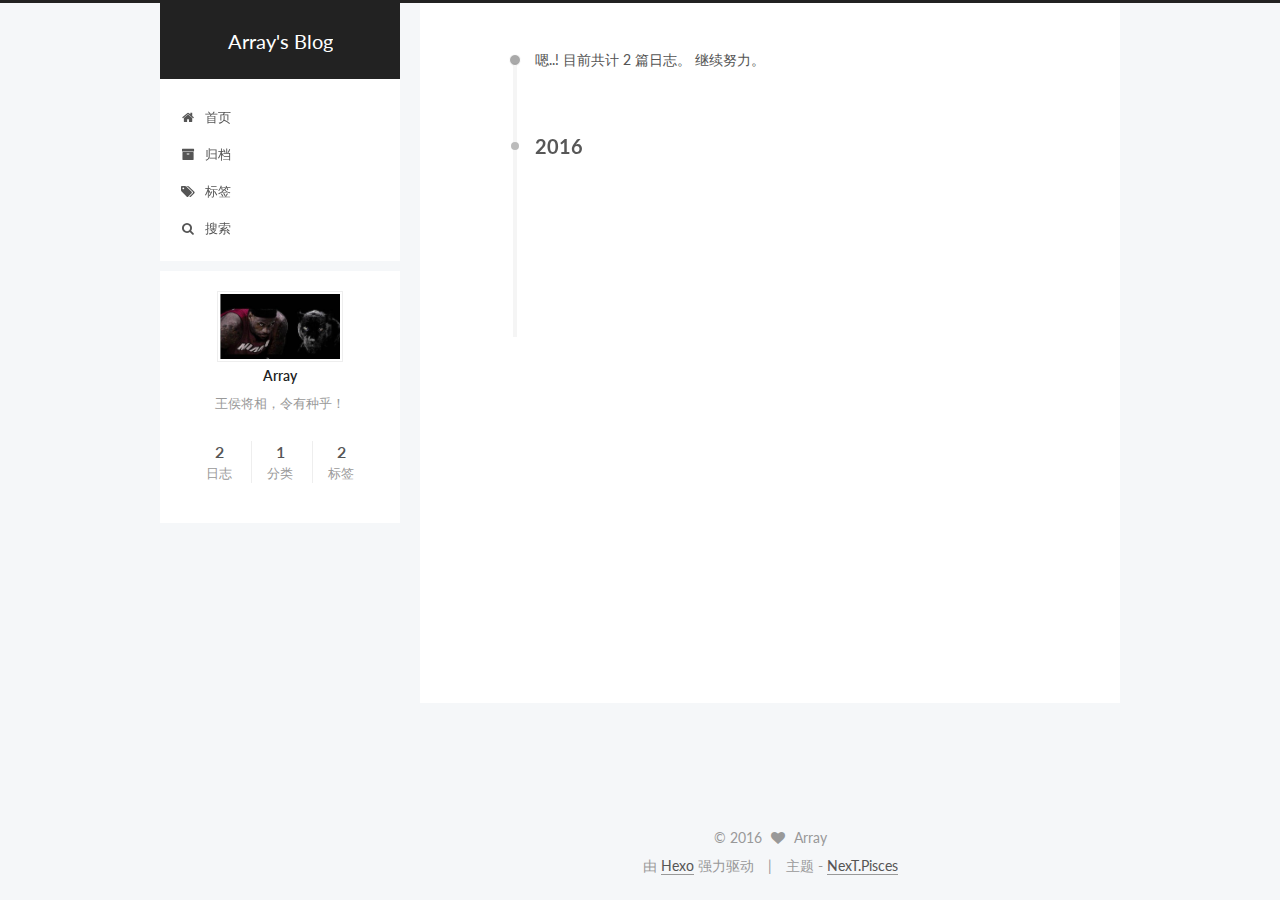
<file: archives/index.html>
<!doctype html>



  


<html class="theme-next pisces use-motion" lang="zh-Hans">
<head>
  <meta charset="UTF-8"/>
<meta http-equiv="X-UA-Compatible" content="IE=edge" />
<meta name="viewport" content="width=device-width, initial-scale=1, maximum-scale=1"/>



<meta http-equiv="Cache-Control" content="no-transform" />
<meta http-equiv="Cache-Control" content="no-siteapp" />












  
  
  <link href="/lib/fancybox/source/jquery.fancybox.css?v=2.1.5" rel="stylesheet" type="text/css" />




  
  
  
  

  
    
    
  

  

  

  

  

  
    
    
    <link href="//fonts.googleapis.com/css?family=Lato:300,300italic,400,400italic,700,700italic&subset=latin,latin-ext" rel="stylesheet" type="text/css">
  






<link href="/lib/font-awesome/css/font-awesome.min.css?v=4.6.2" rel="stylesheet" type="text/css" />

<link href="/css/main.css?v=5.1.0" rel="stylesheet" type="text/css" />


  <meta name="keywords" content="Hexo, NexT" />








  <link rel="shortcut icon" type="image/x-icon" href="/favicon.ico?v=5.1.0" />






<meta name="description" content="王侯将相，令有种乎！">
<meta property="og:type" content="website">
<meta property="og:title" content="Array's Blog">
<meta property="og:url" content="http://yoursite.com/archives/index.html">
<meta property="og:site_name" content="Array's Blog">
<meta property="og:description" content="王侯将相，令有种乎！">
<meta name="twitter:card" content="summary">
<meta name="twitter:title" content="Array's Blog">
<meta name="twitter:description" content="王侯将相，令有种乎！">



<script type="text/javascript" id="hexo.configurations">
  var NexT = window.NexT || {};
  var CONFIG = {
    root: '/',
    scheme: 'Pisces',
    sidebar: {"position":"left","display":"post"},
    fancybox: true,
    motion: true,
    duoshuo: {
      userId: '0',
      author: '博主'
    },
    algolia: {
      applicationID: '',
      apiKey: '',
      indexName: '',
      hits: {"per_page":10},
      labels: {"input_placeholder":"Search for Posts","hits_empty":"We didn't find any results for the search: ${query}","hits_stats":"${hits} results found in ${time} ms"}
    }
  };
</script>



  <link rel="canonical" href="http://yoursite.com/archives/"/>





  <title> 归档 | Array's Blog </title>
</head>

<body itemscope itemtype="http://schema.org/WebPage" lang="zh-Hans">

  










  
  
    
  

  <div class="container one-collumn sidebar-position-left  page-archive  ">
    <div class="headband"></div>

    <header id="header" class="header" itemscope itemtype="http://schema.org/WPHeader">
      <div class="header-inner"><div class="site-meta ">
  

  <div class="custom-logo-site-title">
    <a href="/"  class="brand" rel="start">
      <span class="logo-line-before"><i></i></span>
      <span class="site-title">Array's Blog</span>
      <span class="logo-line-after"><i></i></span>
    </a>
  </div>
  <p class="site-subtitle"></p>
</div>

<div class="site-nav-toggle">
  <button>
    <span class="btn-bar"></span>
    <span class="btn-bar"></span>
    <span class="btn-bar"></span>
  </button>
</div>

<nav class="site-nav">
  

  
    <ul id="menu" class="menu">
      
        
        <li class="menu-item menu-item-home">
          <a href="/" rel="section">
            
              <i class="menu-item-icon fa fa-fw fa-home"></i> <br />
            
            首页
          </a>
        </li>
      
        
        <li class="menu-item menu-item-archives">
          <a href="/archives" rel="section">
            
              <i class="menu-item-icon fa fa-fw fa-archive"></i> <br />
            
            归档
          </a>
        </li>
      
        
        <li class="menu-item menu-item-tags">
          <a href="/tags" rel="section">
            
              <i class="menu-item-icon fa fa-fw fa-tags"></i> <br />
            
            标签
          </a>
        </li>
      
        
        <li class="menu-item menu-item-search">
          <a href="/search" rel="section">
            
              <i class="menu-item-icon fa fa-fw fa-search"></i> <br />
            
            搜索
          </a>
        </li>
      

      
    </ul>
  

  
</nav>



 </div>
    </header>

    <main id="main" class="main">
      <div class="main-inner">
        <div class="content-wrap">
          <div id="content" class="content">
            

  <section id="posts" class="posts-collapse">
    <span class="archive-move-on"></span>

    <span class="archive-page-counter">
      
      
      
        
      
      嗯..! 目前共计 2 篇日志。 继续努力。
    </span>

    

      
      
      

      
        
        <div class="collection-title">
          <h2 class="archive-year motion-element" id="archive-year-2016">2016</h2>
        </div>
      
      

      

  <article class="post post-type-normal" itemscope itemtype="http://schema.org/Article">
    <header class="post-header">

      <h1 class="post-title">
        
            <a class="post-title-link" href="/2016/11/20/第一篇博客/" itemprop="url">
              
                <span itemprop="name">第一篇博客</span>
              
            </a>
        
      </h1>

      <div class="post-meta">
        <time class="post-time" itemprop="dateCreated"
              datetime="2016-11-20T21:45:42+08:00"
              content="2016-11-20" >
          11-20
        </time>
      </div>

    </header>
  </article>



    

      
      
      

      
      

      

  <article class="post post-type-normal" itemscope itemtype="http://schema.org/Article">
    <header class="post-header">

      <h1 class="post-title">
        
            <a class="post-title-link" href="/2016/11/20/hello-world/" itemprop="url">
              
                <span itemprop="name">Hello World</span>
              
            </a>
        
      </h1>

      <div class="post-meta">
        <time class="post-time" itemprop="dateCreated"
              datetime="2016-11-20T19:40:09+08:00"
              content="2016-11-20" >
          11-20
        </time>
      </div>

    </header>
  </article>



    

  </section>

  



          </div>
          


          

        </div>
        
          
  
  <div class="sidebar-toggle">
    <div class="sidebar-toggle-line-wrap">
      <span class="sidebar-toggle-line sidebar-toggle-line-first"></span>
      <span class="sidebar-toggle-line sidebar-toggle-line-middle"></span>
      <span class="sidebar-toggle-line sidebar-toggle-line-last"></span>
    </div>
  </div>

  <aside id="sidebar" class="sidebar">
    <div class="sidebar-inner">

      

      

      <section class="site-overview sidebar-panel sidebar-panel-active">
        <div class="site-author motion-element" itemprop="author" itemscope itemtype="http://schema.org/Person">
          <img class="site-author-image" itemprop="image"
               src="/images/xiaohuangdi.jpg"
               alt="Array" />
          <p class="site-author-name" itemprop="name">Array</p>
          <p class="site-description motion-element" itemprop="description">王侯将相，令有种乎！</p>
        </div>
        <nav class="site-state motion-element">
          <div class="site-state-item site-state-posts">
            <a href="/archives">
              <span class="site-state-item-count">2</span>
              <span class="site-state-item-name">日志</span>
            </a>
          </div>

          
            <div class="site-state-item site-state-categories">
              
                <span class="site-state-item-count">1</span>
                <span class="site-state-item-name">分类</span>
              
            </div>
          

          
            <div class="site-state-item site-state-tags">
              <a href="/tags">
                <span class="site-state-item-count">2</span>
                <span class="site-state-item-name">标签</span>
              </a>
            </div>
          

        </nav>

        

        <div class="links-of-author motion-element">
          
        </div>

        
        

        
        

        


      </section>

      

    </div>
  </aside>


        
      </div>
    </main>

    <footer id="footer" class="footer">
      <div class="footer-inner">
        <div class="copyright" >
  
  &copy; 
  <span itemprop="copyrightYear">2016</span>
  <span class="with-love">
    <i class="fa fa-heart"></i>
  </span>
  <span class="author" itemprop="copyrightHolder">Array</span>
</div>


<div class="powered-by">
  由 <a class="theme-link" href="https://hexo.io">Hexo</a> 强力驱动
</div>

<div class="theme-info">
  主题 -
  <a class="theme-link" href="https://github.com/iissnan/hexo-theme-next">
    NexT.Pisces
  </a>
</div>


        

        
      </div>
    </footer>

    <div class="back-to-top">
      <i class="fa fa-arrow-up"></i>
    </div>
  </div>

  

<script type="text/javascript">
  if (Object.prototype.toString.call(window.Promise) !== '[object Function]') {
    window.Promise = null;
  }
</script>









  



  
  <script type="text/javascript" src="/lib/jquery/index.js?v=2.1.3"></script>

  
  <script type="text/javascript" src="/lib/fastclick/lib/fastclick.min.js?v=1.0.6"></script>

  
  <script type="text/javascript" src="/lib/jquery_lazyload/jquery.lazyload.js?v=1.9.7"></script>

  
  <script type="text/javascript" src="/lib/velocity/velocity.min.js?v=1.2.1"></script>

  
  <script type="text/javascript" src="/lib/velocity/velocity.ui.min.js?v=1.2.1"></script>

  
  <script type="text/javascript" src="/lib/fancybox/source/jquery.fancybox.pack.js?v=2.1.5"></script>


  


  <script type="text/javascript" src="/js/src/utils.js?v=5.1.0"></script>

  <script type="text/javascript" src="/js/src/motion.js?v=5.1.0"></script>



  
  


  <script type="text/javascript" src="/js/src/affix.js?v=5.1.0"></script>

  <script type="text/javascript" src="/js/src/schemes/pisces.js?v=5.1.0"></script>



  
  
    <script type="text/javascript" id="motion.page.archive">
      $('.archive-year').velocity('transition.slideLeftIn');
    </script>
  


  


  <script type="text/javascript" src="/js/src/bootstrap.js?v=5.1.0"></script>



  



  




	




  
  

  

  

  

  


</body>
</html>
</file>
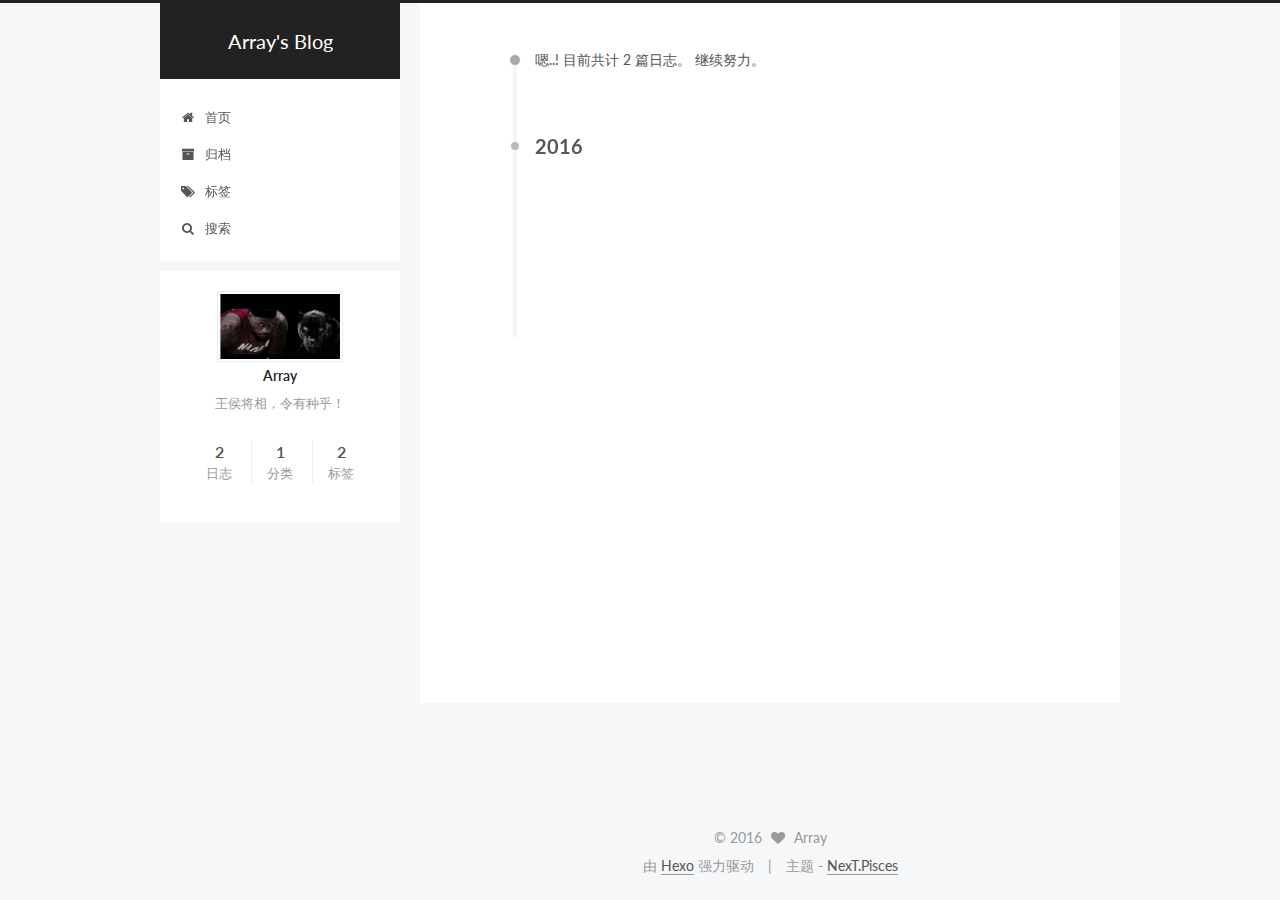
<file: archives/2016/index.html>
<!doctype html>



  


<html class="theme-next pisces use-motion" lang="zh-Hans">
<head>
  <meta charset="UTF-8"/>
<meta http-equiv="X-UA-Compatible" content="IE=edge" />
<meta name="viewport" content="width=device-width, initial-scale=1, maximum-scale=1"/>



<meta http-equiv="Cache-Control" content="no-transform" />
<meta http-equiv="Cache-Control" content="no-siteapp" />












  
  
  <link href="/lib/fancybox/source/jquery.fancybox.css?v=2.1.5" rel="stylesheet" type="text/css" />




  
  
  
  

  
    
    
  

  

  

  

  

  
    
    
    <link href="//fonts.googleapis.com/css?family=Lato:300,300italic,400,400italic,700,700italic&subset=latin,latin-ext" rel="stylesheet" type="text/css">
  






<link href="/lib/font-awesome/css/font-awesome.min.css?v=4.6.2" rel="stylesheet" type="text/css" />

<link href="/css/main.css?v=5.1.0" rel="stylesheet" type="text/css" />


  <meta name="keywords" content="Hexo, NexT" />








  <link rel="shortcut icon" type="image/x-icon" href="/favicon.ico?v=5.1.0" />






<meta name="description" content="王侯将相，令有种乎！">
<meta property="og:type" content="website">
<meta property="og:title" content="Array's Blog">
<meta property="og:url" content="http://yoursite.com/archives/2016/index.html">
<meta property="og:site_name" content="Array's Blog">
<meta property="og:description" content="王侯将相，令有种乎！">
<meta name="twitter:card" content="summary">
<meta name="twitter:title" content="Array's Blog">
<meta name="twitter:description" content="王侯将相，令有种乎！">



<script type="text/javascript" id="hexo.configurations">
  var NexT = window.NexT || {};
  var CONFIG = {
    root: '/',
    scheme: 'Pisces',
    sidebar: {"position":"left","display":"post"},
    fancybox: true,
    motion: true,
    duoshuo: {
      userId: '0',
      author: '博主'
    },
    algolia: {
      applicationID: '',
      apiKey: '',
      indexName: '',
      hits: {"per_page":10},
      labels: {"input_placeholder":"Search for Posts","hits_empty":"We didn't find any results for the search: ${query}","hits_stats":"${hits} results found in ${time} ms"}
    }
  };
</script>



  <link rel="canonical" href="http://yoursite.com/archives/2016/"/>





  <title> 归档 | Array's Blog </title>
</head>

<body itemscope itemtype="http://schema.org/WebPage" lang="zh-Hans">

  










  
  
    
  

  <div class="container one-collumn sidebar-position-left  page-archive  ">
    <div class="headband"></div>

    <header id="header" class="header" itemscope itemtype="http://schema.org/WPHeader">
      <div class="header-inner"><div class="site-meta ">
  

  <div class="custom-logo-site-title">
    <a href="/"  class="brand" rel="start">
      <span class="logo-line-before"><i></i></span>
      <span class="site-title">Array's Blog</span>
      <span class="logo-line-after"><i></i></span>
    </a>
  </div>
  <p class="site-subtitle"></p>
</div>

<div class="site-nav-toggle">
  <button>
    <span class="btn-bar"></span>
    <span class="btn-bar"></span>
    <span class="btn-bar"></span>
  </button>
</div>

<nav class="site-nav">
  

  
    <ul id="menu" class="menu">
      
        
        <li class="menu-item menu-item-home">
          <a href="/" rel="section">
            
              <i class="menu-item-icon fa fa-fw fa-home"></i> <br />
            
            首页
          </a>
        </li>
      
        
        <li class="menu-item menu-item-archives">
          <a href="/archives" rel="section">
            
              <i class="menu-item-icon fa fa-fw fa-archive"></i> <br />
            
            归档
          </a>
        </li>
      
        
        <li class="menu-item menu-item-tags">
          <a href="/tags" rel="section">
            
              <i class="menu-item-icon fa fa-fw fa-tags"></i> <br />
            
            标签
          </a>
        </li>
      
        
        <li class="menu-item menu-item-search">
          <a href="/search" rel="section">
            
              <i class="menu-item-icon fa fa-fw fa-search"></i> <br />
            
            搜索
          </a>
        </li>
      

      
    </ul>
  

  
</nav>



 </div>
    </header>

    <main id="main" class="main">
      <div class="main-inner">
        <div class="content-wrap">
          <div id="content" class="content">
            

  <section id="posts" class="posts-collapse">
    <span class="archive-move-on"></span>

    <span class="archive-page-counter">
      
      
      
        
      
      嗯..! 目前共计 2 篇日志。 继续努力。
    </span>

    

      
      
      

      
        
        <div class="collection-title">
          <h2 class="archive-year motion-element" id="archive-year-2016">2016</h2>
        </div>
      
      

      

  <article class="post post-type-normal" itemscope itemtype="http://schema.org/Article">
    <header class="post-header">

      <h1 class="post-title">
        
            <a class="post-title-link" href="/2016/11/20/第一篇博客/" itemprop="url">
              
                <span itemprop="name">第一篇博客</span>
              
            </a>
        
      </h1>

      <div class="post-meta">
        <time class="post-time" itemprop="dateCreated"
              datetime="2016-11-20T21:45:42+08:00"
              content="2016-11-20" >
          11-20
        </time>
      </div>

    </header>
  </article>



    

      
      
      

      
      

      

  <article class="post post-type-normal" itemscope itemtype="http://schema.org/Article">
    <header class="post-header">

      <h1 class="post-title">
        
            <a class="post-title-link" href="/2016/11/20/hello-world/" itemprop="url">
              
                <span itemprop="name">Hello World</span>
              
            </a>
        
      </h1>

      <div class="post-meta">
        <time class="post-time" itemprop="dateCreated"
              datetime="2016-11-20T19:40:09+08:00"
              content="2016-11-20" >
          11-20
        </time>
      </div>

    </header>
  </article>



    

  </section>

  



          </div>
          


          

        </div>
        
          
  
  <div class="sidebar-toggle">
    <div class="sidebar-toggle-line-wrap">
      <span class="sidebar-toggle-line sidebar-toggle-line-first"></span>
      <span class="sidebar-toggle-line sidebar-toggle-line-middle"></span>
      <span class="sidebar-toggle-line sidebar-toggle-line-last"></span>
    </div>
  </div>

  <aside id="sidebar" class="sidebar">
    <div class="sidebar-inner">

      

      

      <section class="site-overview sidebar-panel sidebar-panel-active">
        <div class="site-author motion-element" itemprop="author" itemscope itemtype="http://schema.org/Person">
          <img class="site-author-image" itemprop="image"
               src="/images/xiaohuangdi.jpg"
               alt="Array" />
          <p class="site-author-name" itemprop="name">Array</p>
          <p class="site-description motion-element" itemprop="description">王侯将相，令有种乎！</p>
        </div>
        <nav class="site-state motion-element">
          <div class="site-state-item site-state-posts">
            <a href="/archives">
              <span class="site-state-item-count">2</span>
              <span class="site-state-item-name">日志</span>
            </a>
          </div>

          
            <div class="site-state-item site-state-categories">
              
                <span class="site-state-item-count">1</span>
                <span class="site-state-item-name">分类</span>
              
            </div>
          

          
            <div class="site-state-item site-state-tags">
              <a href="/tags">
                <span class="site-state-item-count">2</span>
                <span class="site-state-item-name">标签</span>
              </a>
            </div>
          

        </nav>

        

        <div class="links-of-author motion-element">
          
        </div>

        
        

        
        

        


      </section>

      

    </div>
  </aside>


        
      </div>
    </main>

    <footer id="footer" class="footer">
      <div class="footer-inner">
        <div class="copyright" >
  
  &copy; 
  <span itemprop="copyrightYear">2016</span>
  <span class="with-love">
    <i class="fa fa-heart"></i>
  </span>
  <span class="author" itemprop="copyrightHolder">Array</span>
</div>


<div class="powered-by">
  由 <a class="theme-link" href="https://hexo.io">Hexo</a> 强力驱动
</div>

<div class="theme-info">
  主题 -
  <a class="theme-link" href="https://github.com/iissnan/hexo-theme-next">
    NexT.Pisces
  </a>
</div>


        

        
      </div>
    </footer>

    <div class="back-to-top">
      <i class="fa fa-arrow-up"></i>
    </div>
  </div>

  

<script type="text/javascript">
  if (Object.prototype.toString.call(window.Promise) !== '[object Function]') {
    window.Promise = null;
  }
</script>









  



  
  <script type="text/javascript" src="/lib/jquery/index.js?v=2.1.3"></script>

  
  <script type="text/javascript" src="/lib/fastclick/lib/fastclick.min.js?v=1.0.6"></script>

  
  <script type="text/javascript" src="/lib/jquery_lazyload/jquery.lazyload.js?v=1.9.7"></script>

  
  <script type="text/javascript" src="/lib/velocity/velocity.min.js?v=1.2.1"></script>

  
  <script type="text/javascript" src="/lib/velocity/velocity.ui.min.js?v=1.2.1"></script>

  
  <script type="text/javascript" src="/lib/fancybox/source/jquery.fancybox.pack.js?v=2.1.5"></script>


  


  <script type="text/javascript" src="/js/src/utils.js?v=5.1.0"></script>

  <script type="text/javascript" src="/js/src/motion.js?v=5.1.0"></script>



  
  


  <script type="text/javascript" src="/js/src/affix.js?v=5.1.0"></script>

  <script type="text/javascript" src="/js/src/schemes/pisces.js?v=5.1.0"></script>



  
  
    <script type="text/javascript" id="motion.page.archive">
      $('.archive-year').velocity('transition.slideLeftIn');
    </script>
  


  


  <script type="text/javascript" src="/js/src/bootstrap.js?v=5.1.0"></script>



  



  




	




  
  

  

  

  

  


</body>
</html>
</file>
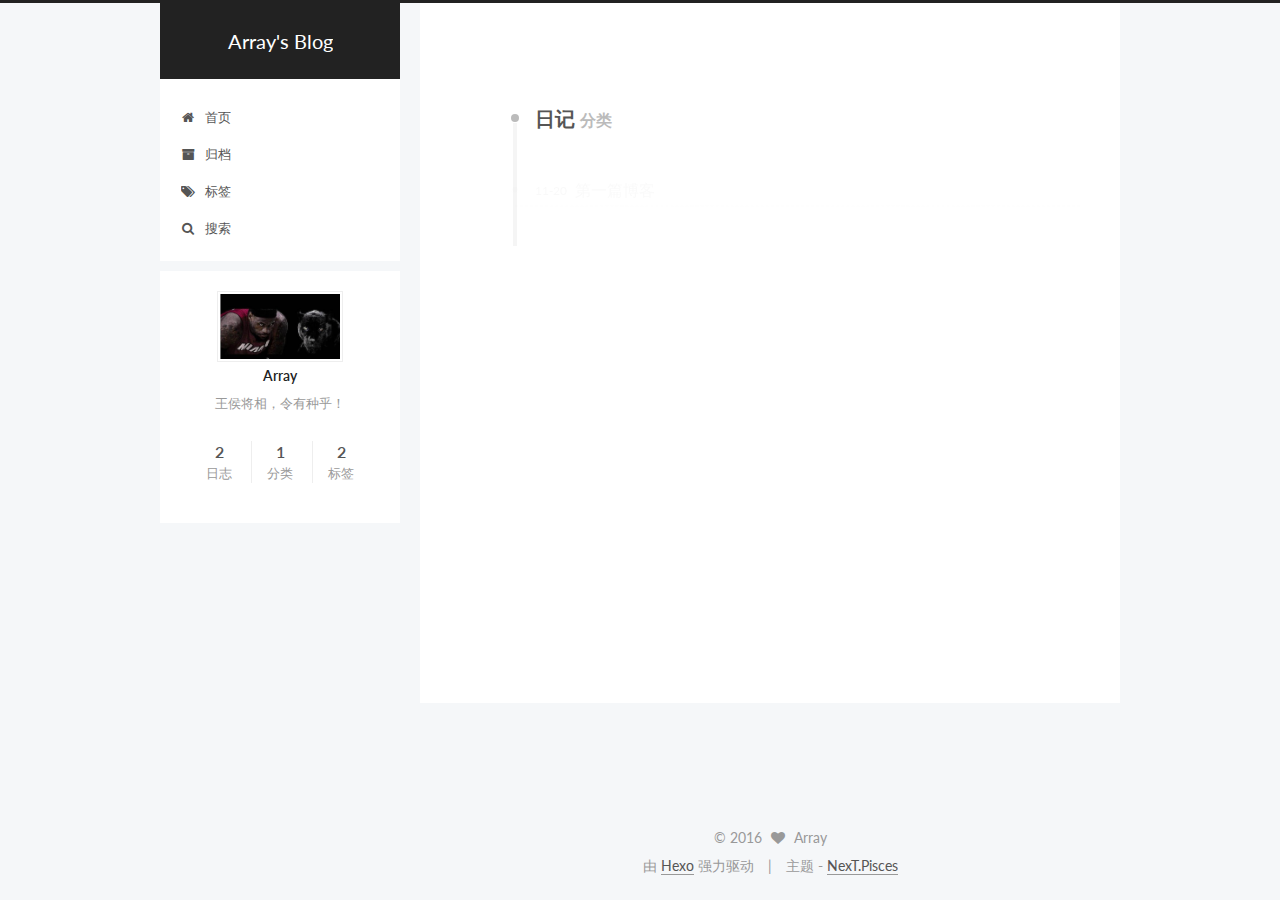
<file: categories/日记/index.html>
<!doctype html>



  


<html class="theme-next pisces use-motion" lang="zh-Hans">
<head>
  <meta charset="UTF-8"/>
<meta http-equiv="X-UA-Compatible" content="IE=edge" />
<meta name="viewport" content="width=device-width, initial-scale=1, maximum-scale=1"/>



<meta http-equiv="Cache-Control" content="no-transform" />
<meta http-equiv="Cache-Control" content="no-siteapp" />












  
  
  <link href="/lib/fancybox/source/jquery.fancybox.css?v=2.1.5" rel="stylesheet" type="text/css" />




  
  
  
  

  
    
    
  

  

  

  

  

  
    
    
    <link href="//fonts.googleapis.com/css?family=Lato:300,300italic,400,400italic,700,700italic&subset=latin,latin-ext" rel="stylesheet" type="text/css">
  






<link href="/lib/font-awesome/css/font-awesome.min.css?v=4.6.2" rel="stylesheet" type="text/css" />

<link href="/css/main.css?v=5.1.0" rel="stylesheet" type="text/css" />


  <meta name="keywords" content="Hexo, NexT" />








  <link rel="shortcut icon" type="image/x-icon" href="/favicon.ico?v=5.1.0" />






<meta name="description" content="王侯将相，令有种乎！">
<meta property="og:type" content="website">
<meta property="og:title" content="Array's Blog">
<meta property="og:url" content="http://yoursite.com/categories/日记/index.html">
<meta property="og:site_name" content="Array's Blog">
<meta property="og:description" content="王侯将相，令有种乎！">
<meta name="twitter:card" content="summary">
<meta name="twitter:title" content="Array's Blog">
<meta name="twitter:description" content="王侯将相，令有种乎！">



<script type="text/javascript" id="hexo.configurations">
  var NexT = window.NexT || {};
  var CONFIG = {
    root: '/',
    scheme: 'Pisces',
    sidebar: {"position":"left","display":"post"},
    fancybox: true,
    motion: true,
    duoshuo: {
      userId: '0',
      author: '博主'
    },
    algolia: {
      applicationID: '',
      apiKey: '',
      indexName: '',
      hits: {"per_page":10},
      labels: {"input_placeholder":"Search for Posts","hits_empty":"We didn't find any results for the search: ${query}","hits_stats":"${hits} results found in ${time} ms"}
    }
  };
</script>



  <link rel="canonical" href="http://yoursite.com/categories/日记/"/>





  <title> 分类: 日记 | Array's Blog </title>
</head>

<body itemscope itemtype="http://schema.org/WebPage" lang="zh-Hans">

  










  
  
    
  

  <div class="container one-collumn sidebar-position-left  ">
    <div class="headband"></div>

    <header id="header" class="header" itemscope itemtype="http://schema.org/WPHeader">
      <div class="header-inner"><div class="site-meta ">
  

  <div class="custom-logo-site-title">
    <a href="/"  class="brand" rel="start">
      <span class="logo-line-before"><i></i></span>
      <span class="site-title">Array's Blog</span>
      <span class="logo-line-after"><i></i></span>
    </a>
  </div>
  <p class="site-subtitle"></p>
</div>

<div class="site-nav-toggle">
  <button>
    <span class="btn-bar"></span>
    <span class="btn-bar"></span>
    <span class="btn-bar"></span>
  </button>
</div>

<nav class="site-nav">
  

  
    <ul id="menu" class="menu">
      
        
        <li class="menu-item menu-item-home">
          <a href="/" rel="section">
            
              <i class="menu-item-icon fa fa-fw fa-home"></i> <br />
            
            首页
          </a>
        </li>
      
        
        <li class="menu-item menu-item-archives">
          <a href="/archives" rel="section">
            
              <i class="menu-item-icon fa fa-fw fa-archive"></i> <br />
            
            归档
          </a>
        </li>
      
        
        <li class="menu-item menu-item-tags">
          <a href="/tags" rel="section">
            
              <i class="menu-item-icon fa fa-fw fa-tags"></i> <br />
            
            标签
          </a>
        </li>
      
        
        <li class="menu-item menu-item-search">
          <a href="/search" rel="section">
            
              <i class="menu-item-icon fa fa-fw fa-search"></i> <br />
            
            搜索
          </a>
        </li>
      

      
    </ul>
  

  
</nav>



 </div>
    </header>

    <main id="main" class="main">
      <div class="main-inner">
        <div class="content-wrap">
          <div id="content" class="content">
            

  <section id="posts" class="posts-collapse">
    <div class="collection-title">
      <h2 >
        日记
        <small>分类</small>
      </h2>
    </div>

    
      

  <article class="post post-type-normal" itemscope itemtype="http://schema.org/Article">
    <header class="post-header">

      <h1 class="post-title">
        
            <a class="post-title-link" href="/2016/11/20/第一篇博客/" itemprop="url">
              
                <span itemprop="name">第一篇博客</span>
              
            </a>
        
      </h1>

      <div class="post-meta">
        <time class="post-time" itemprop="dateCreated"
              datetime="2016-11-20T21:45:42+08:00"
              content="2016-11-20" >
          11-20
        </time>
      </div>

    </header>
  </article>


    
  </section>

  



          </div>
          


          

        </div>
        
          
  
  <div class="sidebar-toggle">
    <div class="sidebar-toggle-line-wrap">
      <span class="sidebar-toggle-line sidebar-toggle-line-first"></span>
      <span class="sidebar-toggle-line sidebar-toggle-line-middle"></span>
      <span class="sidebar-toggle-line sidebar-toggle-line-last"></span>
    </div>
  </div>

  <aside id="sidebar" class="sidebar">
    <div class="sidebar-inner">

      

      

      <section class="site-overview sidebar-panel sidebar-panel-active">
        <div class="site-author motion-element" itemprop="author" itemscope itemtype="http://schema.org/Person">
          <img class="site-author-image" itemprop="image"
               src="/images/xiaohuangdi.jpg"
               alt="Array" />
          <p class="site-author-name" itemprop="name">Array</p>
          <p class="site-description motion-element" itemprop="description">王侯将相，令有种乎！</p>
        </div>
        <nav class="site-state motion-element">
          <div class="site-state-item site-state-posts">
            <a href="/archives">
              <span class="site-state-item-count">2</span>
              <span class="site-state-item-name">日志</span>
            </a>
          </div>

          
            <div class="site-state-item site-state-categories">
              
                <span class="site-state-item-count">1</span>
                <span class="site-state-item-name">分类</span>
              
            </div>
          

          
            <div class="site-state-item site-state-tags">
              <a href="/tags">
                <span class="site-state-item-count">2</span>
                <span class="site-state-item-name">标签</span>
              </a>
            </div>
          

        </nav>

        

        <div class="links-of-author motion-element">
          
        </div>

        
        

        
        

        


      </section>

      

    </div>
  </aside>


        
      </div>
    </main>

    <footer id="footer" class="footer">
      <div class="footer-inner">
        <div class="copyright" >
  
  &copy; 
  <span itemprop="copyrightYear">2016</span>
  <span class="with-love">
    <i class="fa fa-heart"></i>
  </span>
  <span class="author" itemprop="copyrightHolder">Array</span>
</div>


<div class="powered-by">
  由 <a class="theme-link" href="https://hexo.io">Hexo</a> 强力驱动
</div>

<div class="theme-info">
  主题 -
  <a class="theme-link" href="https://github.com/iissnan/hexo-theme-next">
    NexT.Pisces
  </a>
</div>


        

        
      </div>
    </footer>

    <div class="back-to-top">
      <i class="fa fa-arrow-up"></i>
    </div>
  </div>

  

<script type="text/javascript">
  if (Object.prototype.toString.call(window.Promise) !== '[object Function]') {
    window.Promise = null;
  }
</script>









  



  
  <script type="text/javascript" src="/lib/jquery/index.js?v=2.1.3"></script>

  
  <script type="text/javascript" src="/lib/fastclick/lib/fastclick.min.js?v=1.0.6"></script>

  
  <script type="text/javascript" src="/lib/jquery_lazyload/jquery.lazyload.js?v=1.9.7"></script>

  
  <script type="text/javascript" src="/lib/velocity/velocity.min.js?v=1.2.1"></script>

  
  <script type="text/javascript" src="/lib/velocity/velocity.ui.min.js?v=1.2.1"></script>

  
  <script type="text/javascript" src="/lib/fancybox/source/jquery.fancybox.pack.js?v=2.1.5"></script>


  


  <script type="text/javascript" src="/js/src/utils.js?v=5.1.0"></script>

  <script type="text/javascript" src="/js/src/motion.js?v=5.1.0"></script>



  
  


  <script type="text/javascript" src="/js/src/affix.js?v=5.1.0"></script>

  <script type="text/javascript" src="/js/src/schemes/pisces.js?v=5.1.0"></script>



  

  


  <script type="text/javascript" src="/js/src/bootstrap.js?v=5.1.0"></script>



  



  




	




  
  

  

  

  

  


</body>
</html>
</file>
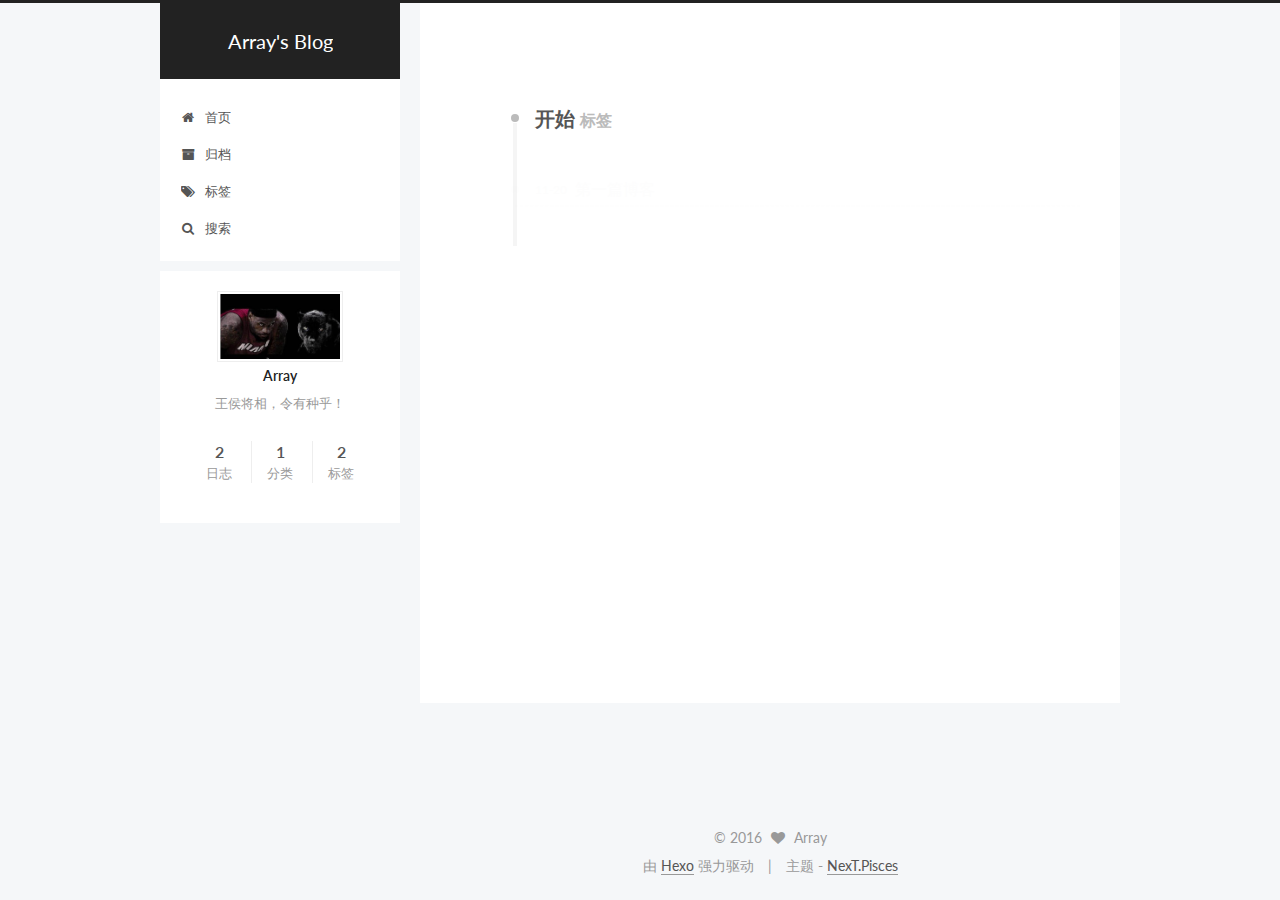
<file: tags/开始/index.html>
<!doctype html>



  


<html class="theme-next pisces use-motion" lang="zh-Hans">
<head>
  <meta charset="UTF-8"/>
<meta http-equiv="X-UA-Compatible" content="IE=edge" />
<meta name="viewport" content="width=device-width, initial-scale=1, maximum-scale=1"/>



<meta http-equiv="Cache-Control" content="no-transform" />
<meta http-equiv="Cache-Control" content="no-siteapp" />












  
  
  <link href="/lib/fancybox/source/jquery.fancybox.css?v=2.1.5" rel="stylesheet" type="text/css" />




  
  
  
  

  
    
    
  

  

  

  

  

  
    
    
    <link href="//fonts.googleapis.com/css?family=Lato:300,300italic,400,400italic,700,700italic&subset=latin,latin-ext" rel="stylesheet" type="text/css">
  






<link href="/lib/font-awesome/css/font-awesome.min.css?v=4.6.2" rel="stylesheet" type="text/css" />

<link href="/css/main.css?v=5.1.0" rel="stylesheet" type="text/css" />


  <meta name="keywords" content="Hexo, NexT" />








  <link rel="shortcut icon" type="image/x-icon" href="/favicon.ico?v=5.1.0" />






<meta name="description" content="王侯将相，令有种乎！">
<meta property="og:type" content="website">
<meta property="og:title" content="Array's Blog">
<meta property="og:url" content="http://yoursite.com/tags/开始/index.html">
<meta property="og:site_name" content="Array's Blog">
<meta property="og:description" content="王侯将相，令有种乎！">
<meta name="twitter:card" content="summary">
<meta name="twitter:title" content="Array's Blog">
<meta name="twitter:description" content="王侯将相，令有种乎！">



<script type="text/javascript" id="hexo.configurations">
  var NexT = window.NexT || {};
  var CONFIG = {
    root: '/',
    scheme: 'Pisces',
    sidebar: {"position":"left","display":"post"},
    fancybox: true,
    motion: true,
    duoshuo: {
      userId: '0',
      author: '博主'
    },
    algolia: {
      applicationID: '',
      apiKey: '',
      indexName: '',
      hits: {"per_page":10},
      labels: {"input_placeholder":"Search for Posts","hits_empty":"We didn't find any results for the search: ${query}","hits_stats":"${hits} results found in ${time} ms"}
    }
  };
</script>



  <link rel="canonical" href="http://yoursite.com/tags/开始/"/>





  <title> 标签: 开始 | Array's Blog </title>
</head>

<body itemscope itemtype="http://schema.org/WebPage" lang="zh-Hans">

  










  
  
    
  

  <div class="container one-collumn sidebar-position-left  ">
    <div class="headband"></div>

    <header id="header" class="header" itemscope itemtype="http://schema.org/WPHeader">
      <div class="header-inner"><div class="site-meta ">
  

  <div class="custom-logo-site-title">
    <a href="/"  class="brand" rel="start">
      <span class="logo-line-before"><i></i></span>
      <span class="site-title">Array's Blog</span>
      <span class="logo-line-after"><i></i></span>
    </a>
  </div>
  <p class="site-subtitle"></p>
</div>

<div class="site-nav-toggle">
  <button>
    <span class="btn-bar"></span>
    <span class="btn-bar"></span>
    <span class="btn-bar"></span>
  </button>
</div>

<nav class="site-nav">
  

  
    <ul id="menu" class="menu">
      
        
        <li class="menu-item menu-item-home">
          <a href="/" rel="section">
            
              <i class="menu-item-icon fa fa-fw fa-home"></i> <br />
            
            首页
          </a>
        </li>
      
        
        <li class="menu-item menu-item-archives">
          <a href="/archives" rel="section">
            
              <i class="menu-item-icon fa fa-fw fa-archive"></i> <br />
            
            归档
          </a>
        </li>
      
        
        <li class="menu-item menu-item-tags">
          <a href="/tags" rel="section">
            
              <i class="menu-item-icon fa fa-fw fa-tags"></i> <br />
            
            标签
          </a>
        </li>
      
        
        <li class="menu-item menu-item-search">
          <a href="/search" rel="section">
            
              <i class="menu-item-icon fa fa-fw fa-search"></i> <br />
            
            搜索
          </a>
        </li>
      

      
    </ul>
  

  
</nav>



 </div>
    </header>

    <main id="main" class="main">
      <div class="main-inner">
        <div class="content-wrap">
          <div id="content" class="content">
            

  <div id="posts" class="posts-collapse">
    <div class="collection-title">
      <h2 >
        开始
        <small>标签</small>
      </h2>
    </div>

    
      

  <article class="post post-type-normal" itemscope itemtype="http://schema.org/Article">
    <header class="post-header">

      <h1 class="post-title">
        
            <a class="post-title-link" href="/2016/11/20/第一篇博客/" itemprop="url">
              
                <span itemprop="name">第一篇博客</span>
              
            </a>
        
      </h1>

      <div class="post-meta">
        <time class="post-time" itemprop="dateCreated"
              datetime="2016-11-20T21:45:42+08:00"
              content="2016-11-20" >
          11-20
        </time>
      </div>

    </header>
  </article>


    
  </div>

  


          </div>
          


          

        </div>
        
          
  
  <div class="sidebar-toggle">
    <div class="sidebar-toggle-line-wrap">
      <span class="sidebar-toggle-line sidebar-toggle-line-first"></span>
      <span class="sidebar-toggle-line sidebar-toggle-line-middle"></span>
      <span class="sidebar-toggle-line sidebar-toggle-line-last"></span>
    </div>
  </div>

  <aside id="sidebar" class="sidebar">
    <div class="sidebar-inner">

      

      

      <section class="site-overview sidebar-panel sidebar-panel-active">
        <div class="site-author motion-element" itemprop="author" itemscope itemtype="http://schema.org/Person">
          <img class="site-author-image" itemprop="image"
               src="/images/xiaohuangdi.jpg"
               alt="Array" />
          <p class="site-author-name" itemprop="name">Array</p>
          <p class="site-description motion-element" itemprop="description">王侯将相，令有种乎！</p>
        </div>
        <nav class="site-state motion-element">
          <div class="site-state-item site-state-posts">
            <a href="/archives">
              <span class="site-state-item-count">2</span>
              <span class="site-state-item-name">日志</span>
            </a>
          </div>

          
            <div class="site-state-item site-state-categories">
              
                <span class="site-state-item-count">1</span>
                <span class="site-state-item-name">分类</span>
              
            </div>
          

          
            <div class="site-state-item site-state-tags">
              <a href="/tags">
                <span class="site-state-item-count">2</span>
                <span class="site-state-item-name">标签</span>
              </a>
            </div>
          

        </nav>

        

        <div class="links-of-author motion-element">
          
        </div>

        
        

        
        

        


      </section>

      

    </div>
  </aside>


        
      </div>
    </main>

    <footer id="footer" class="footer">
      <div class="footer-inner">
        <div class="copyright" >
  
  &copy; 
  <span itemprop="copyrightYear">2016</span>
  <span class="with-love">
    <i class="fa fa-heart"></i>
  </span>
  <span class="author" itemprop="copyrightHolder">Array</span>
</div>


<div class="powered-by">
  由 <a class="theme-link" href="https://hexo.io">Hexo</a> 强力驱动
</div>

<div class="theme-info">
  主题 -
  <a class="theme-link" href="https://github.com/iissnan/hexo-theme-next">
    NexT.Pisces
  </a>
</div>


        

        
      </div>
    </footer>

    <div class="back-to-top">
      <i class="fa fa-arrow-up"></i>
    </div>
  </div>

  

<script type="text/javascript">
  if (Object.prototype.toString.call(window.Promise) !== '[object Function]') {
    window.Promise = null;
  }
</script>









  



  
  <script type="text/javascript" src="/lib/jquery/index.js?v=2.1.3"></script>

  
  <script type="text/javascript" src="/lib/fastclick/lib/fastclick.min.js?v=1.0.6"></script>

  
  <script type="text/javascript" src="/lib/jquery_lazyload/jquery.lazyload.js?v=1.9.7"></script>

  
  <script type="text/javascript" src="/lib/velocity/velocity.min.js?v=1.2.1"></script>

  
  <script type="text/javascript" src="/lib/velocity/velocity.ui.min.js?v=1.2.1"></script>

  
  <script type="text/javascript" src="/lib/fancybox/source/jquery.fancybox.pack.js?v=2.1.5"></script>


  


  <script type="text/javascript" src="/js/src/utils.js?v=5.1.0"></script>

  <script type="text/javascript" src="/js/src/motion.js?v=5.1.0"></script>



  
  


  <script type="text/javascript" src="/js/src/affix.js?v=5.1.0"></script>

  <script type="text/javascript" src="/js/src/schemes/pisces.js?v=5.1.0"></script>



  

  


  <script type="text/javascript" src="/js/src/bootstrap.js?v=5.1.0"></script>



  



  




	




  
  

  

  

  

  


</body>
</html>
</file>
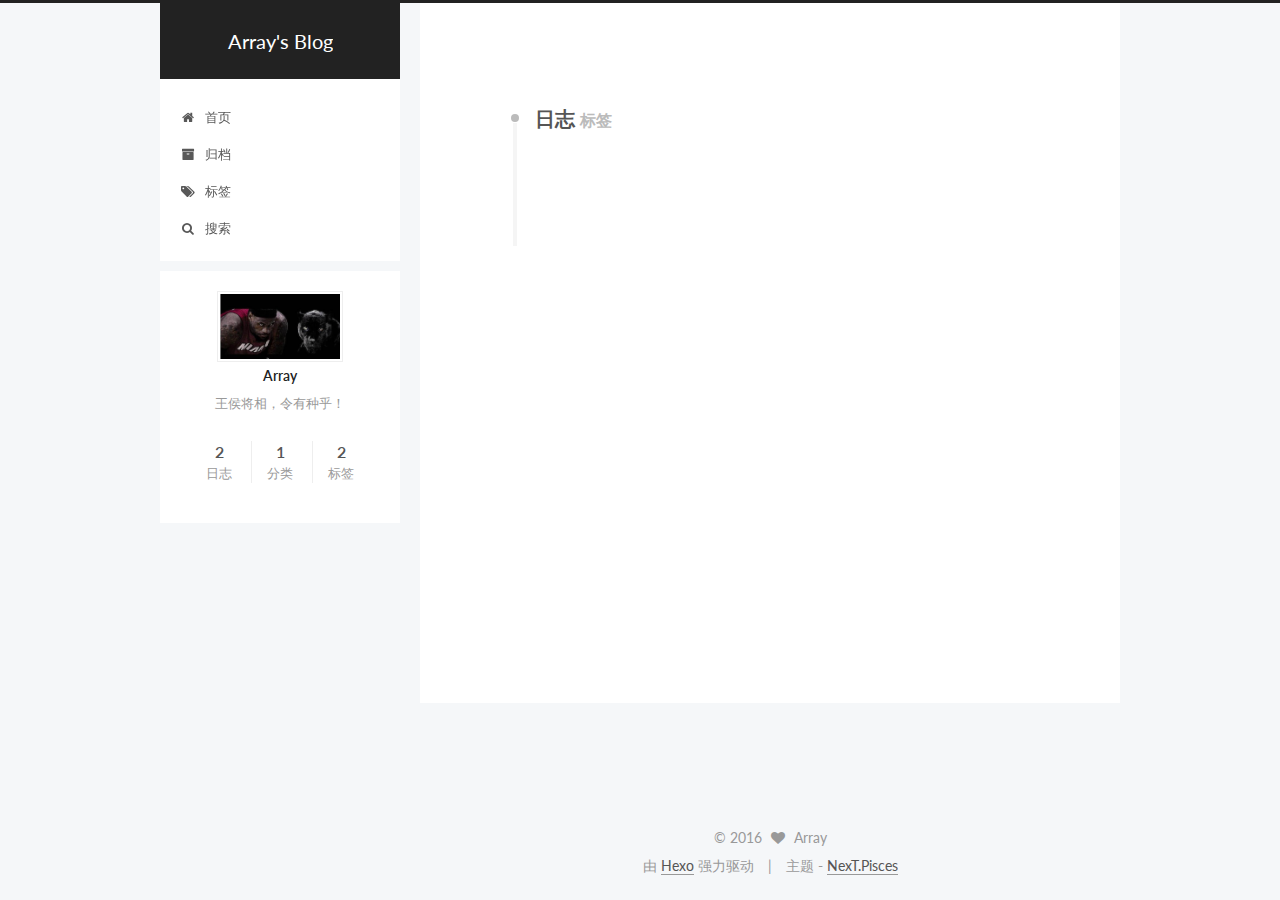
<file: tags/日志/index.html>
<!doctype html>



  


<html class="theme-next pisces use-motion" lang="zh-Hans">
<head>
  <meta charset="UTF-8"/>
<meta http-equiv="X-UA-Compatible" content="IE=edge" />
<meta name="viewport" content="width=device-width, initial-scale=1, maximum-scale=1"/>



<meta http-equiv="Cache-Control" content="no-transform" />
<meta http-equiv="Cache-Control" content="no-siteapp" />












  
  
  <link href="/lib/fancybox/source/jquery.fancybox.css?v=2.1.5" rel="stylesheet" type="text/css" />




  
  
  
  

  
    
    
  

  

  

  

  

  
    
    
    <link href="//fonts.googleapis.com/css?family=Lato:300,300italic,400,400italic,700,700italic&subset=latin,latin-ext" rel="stylesheet" type="text/css">
  






<link href="/lib/font-awesome/css/font-awesome.min.css?v=4.6.2" rel="stylesheet" type="text/css" />

<link href="/css/main.css?v=5.1.0" rel="stylesheet" type="text/css" />


  <meta name="keywords" content="Hexo, NexT" />








  <link rel="shortcut icon" type="image/x-icon" href="/favicon.ico?v=5.1.0" />






<meta name="description" content="王侯将相，令有种乎！">
<meta property="og:type" content="website">
<meta property="og:title" content="Array's Blog">
<meta property="og:url" content="http://yoursite.com/tags/日志/index.html">
<meta property="og:site_name" content="Array's Blog">
<meta property="og:description" content="王侯将相，令有种乎！">
<meta name="twitter:card" content="summary">
<meta name="twitter:title" content="Array's Blog">
<meta name="twitter:description" content="王侯将相，令有种乎！">



<script type="text/javascript" id="hexo.configurations">
  var NexT = window.NexT || {};
  var CONFIG = {
    root: '/',
    scheme: 'Pisces',
    sidebar: {"position":"left","display":"post"},
    fancybox: true,
    motion: true,
    duoshuo: {
      userId: '0',
      author: '博主'
    },
    algolia: {
      applicationID: '',
      apiKey: '',
      indexName: '',
      hits: {"per_page":10},
      labels: {"input_placeholder":"Search for Posts","hits_empty":"We didn't find any results for the search: ${query}","hits_stats":"${hits} results found in ${time} ms"}
    }
  };
</script>



  <link rel="canonical" href="http://yoursite.com/tags/日志/"/>





  <title> 标签: 日志 | Array's Blog </title>
</head>

<body itemscope itemtype="http://schema.org/WebPage" lang="zh-Hans">

  










  
  
    
  

  <div class="container one-collumn sidebar-position-left  ">
    <div class="headband"></div>

    <header id="header" class="header" itemscope itemtype="http://schema.org/WPHeader">
      <div class="header-inner"><div class="site-meta ">
  

  <div class="custom-logo-site-title">
    <a href="/"  class="brand" rel="start">
      <span class="logo-line-before"><i></i></span>
      <span class="site-title">Array's Blog</span>
      <span class="logo-line-after"><i></i></span>
    </a>
  </div>
  <p class="site-subtitle"></p>
</div>

<div class="site-nav-toggle">
  <button>
    <span class="btn-bar"></span>
    <span class="btn-bar"></span>
    <span class="btn-bar"></span>
  </button>
</div>

<nav class="site-nav">
  

  
    <ul id="menu" class="menu">
      
        
        <li class="menu-item menu-item-home">
          <a href="/" rel="section">
            
              <i class="menu-item-icon fa fa-fw fa-home"></i> <br />
            
            首页
          </a>
        </li>
      
        
        <li class="menu-item menu-item-archives">
          <a href="/archives" rel="section">
            
              <i class="menu-item-icon fa fa-fw fa-archive"></i> <br />
            
            归档
          </a>
        </li>
      
        
        <li class="menu-item menu-item-tags">
          <a href="/tags" rel="section">
            
              <i class="menu-item-icon fa fa-fw fa-tags"></i> <br />
            
            标签
          </a>
        </li>
      
        
        <li class="menu-item menu-item-search">
          <a href="/search" rel="section">
            
              <i class="menu-item-icon fa fa-fw fa-search"></i> <br />
            
            搜索
          </a>
        </li>
      

      
    </ul>
  

  
</nav>



 </div>
    </header>

    <main id="main" class="main">
      <div class="main-inner">
        <div class="content-wrap">
          <div id="content" class="content">
            

  <div id="posts" class="posts-collapse">
    <div class="collection-title">
      <h2 >
        日志
        <small>标签</small>
      </h2>
    </div>

    
      

  <article class="post post-type-normal" itemscope itemtype="http://schema.org/Article">
    <header class="post-header">

      <h1 class="post-title">
        
            <a class="post-title-link" href="/2016/11/20/第一篇博客/" itemprop="url">
              
                <span itemprop="name">第一篇博客</span>
              
            </a>
        
      </h1>

      <div class="post-meta">
        <time class="post-time" itemprop="dateCreated"
              datetime="2016-11-20T21:45:42+08:00"
              content="2016-11-20" >
          11-20
        </time>
      </div>

    </header>
  </article>


    
  </div>

  


          </div>
          


          

        </div>
        
          
  
  <div class="sidebar-toggle">
    <div class="sidebar-toggle-line-wrap">
      <span class="sidebar-toggle-line sidebar-toggle-line-first"></span>
      <span class="sidebar-toggle-line sidebar-toggle-line-middle"></span>
      <span class="sidebar-toggle-line sidebar-toggle-line-last"></span>
    </div>
  </div>

  <aside id="sidebar" class="sidebar">
    <div class="sidebar-inner">

      

      

      <section class="site-overview sidebar-panel sidebar-panel-active">
        <div class="site-author motion-element" itemprop="author" itemscope itemtype="http://schema.org/Person">
          <img class="site-author-image" itemprop="image"
               src="/images/xiaohuangdi.jpg"
               alt="Array" />
          <p class="site-author-name" itemprop="name">Array</p>
          <p class="site-description motion-element" itemprop="description">王侯将相，令有种乎！</p>
        </div>
        <nav class="site-state motion-element">
          <div class="site-state-item site-state-posts">
            <a href="/archives">
              <span class="site-state-item-count">2</span>
              <span class="site-state-item-name">日志</span>
            </a>
          </div>

          
            <div class="site-state-item site-state-categories">
              
                <span class="site-state-item-count">1</span>
                <span class="site-state-item-name">分类</span>
              
            </div>
          

          
            <div class="site-state-item site-state-tags">
              <a href="/tags">
                <span class="site-state-item-count">2</span>
                <span class="site-state-item-name">标签</span>
              </a>
            </div>
          

        </nav>

        

        <div class="links-of-author motion-element">
          
        </div>

        
        

        
        

        


      </section>

      

    </div>
  </aside>


        
      </div>
    </main>

    <footer id="footer" class="footer">
      <div class="footer-inner">
        <div class="copyright" >
  
  &copy; 
  <span itemprop="copyrightYear">2016</span>
  <span class="with-love">
    <i class="fa fa-heart"></i>
  </span>
  <span class="author" itemprop="copyrightHolder">Array</span>
</div>


<div class="powered-by">
  由 <a class="theme-link" href="https://hexo.io">Hexo</a> 强力驱动
</div>

<div class="theme-info">
  主题 -
  <a class="theme-link" href="https://github.com/iissnan/hexo-theme-next">
    NexT.Pisces
  </a>
</div>


        

        
      </div>
    </footer>

    <div class="back-to-top">
      <i class="fa fa-arrow-up"></i>
    </div>
  </div>

  

<script type="text/javascript">
  if (Object.prototype.toString.call(window.Promise) !== '[object Function]') {
    window.Promise = null;
  }
</script>









  



  
  <script type="text/javascript" src="/lib/jquery/index.js?v=2.1.3"></script>

  
  <script type="text/javascript" src="/lib/fastclick/lib/fastclick.min.js?v=1.0.6"></script>

  
  <script type="text/javascript" src="/lib/jquery_lazyload/jquery.lazyload.js?v=1.9.7"></script>

  
  <script type="text/javascript" src="/lib/velocity/velocity.min.js?v=1.2.1"></script>

  
  <script type="text/javascript" src="/lib/velocity/velocity.ui.min.js?v=1.2.1"></script>

  
  <script type="text/javascript" src="/lib/fancybox/source/jquery.fancybox.pack.js?v=2.1.5"></script>


  


  <script type="text/javascript" src="/js/src/utils.js?v=5.1.0"></script>

  <script type="text/javascript" src="/js/src/motion.js?v=5.1.0"></script>



  
  


  <script type="text/javascript" src="/js/src/affix.js?v=5.1.0"></script>

  <script type="text/javascript" src="/js/src/schemes/pisces.js?v=5.1.0"></script>



  

  


  <script type="text/javascript" src="/js/src/bootstrap.js?v=5.1.0"></script>



  



  




	




  
  

  

  

  

  


</body>
</html>
</file>
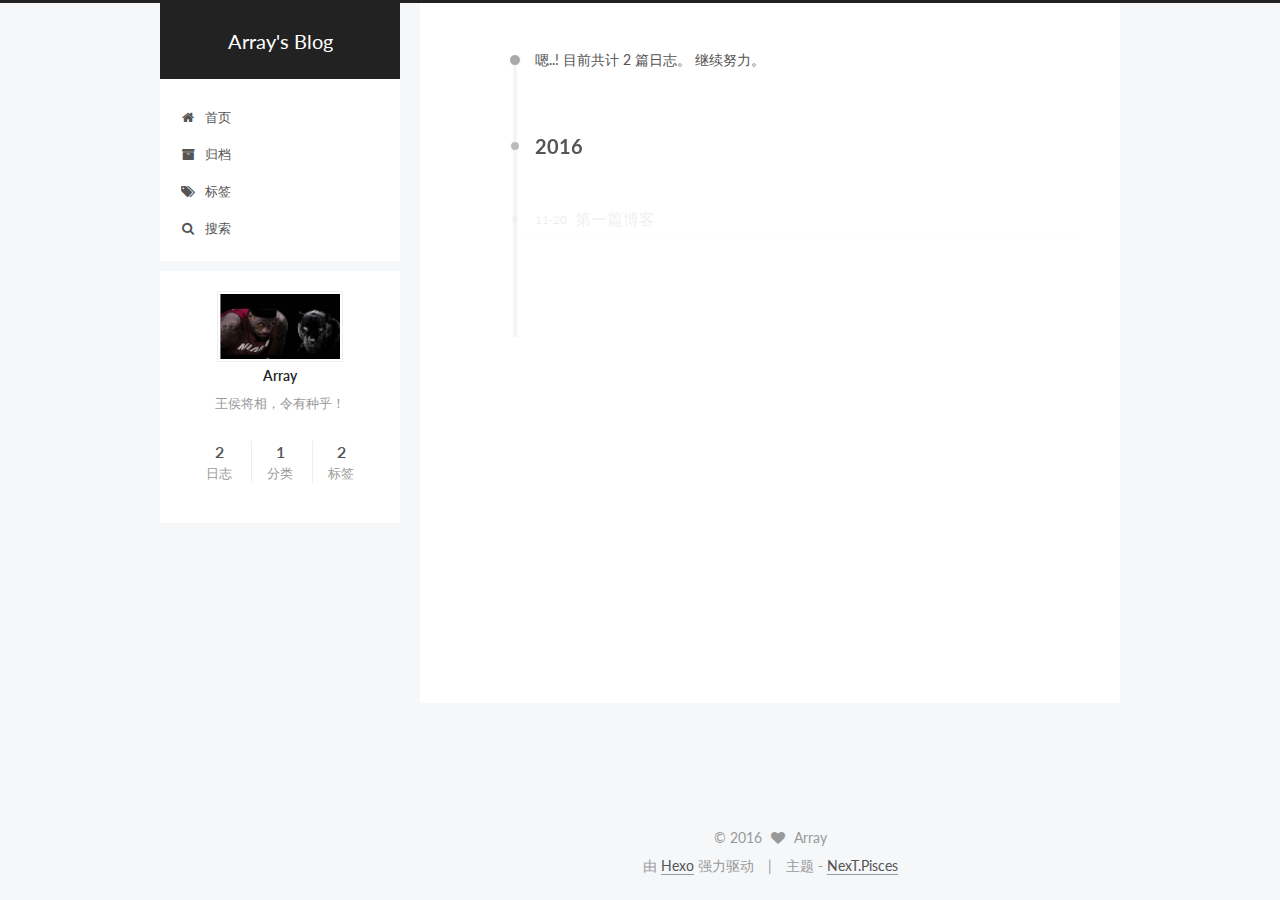
<file: archives/2016/11/index.html>
<!doctype html>



  


<html class="theme-next pisces use-motion" lang="zh-Hans">
<head>
  <meta charset="UTF-8"/>
<meta http-equiv="X-UA-Compatible" content="IE=edge" />
<meta name="viewport" content="width=device-width, initial-scale=1, maximum-scale=1"/>



<meta http-equiv="Cache-Control" content="no-transform" />
<meta http-equiv="Cache-Control" content="no-siteapp" />












  
  
  <link href="/lib/fancybox/source/jquery.fancybox.css?v=2.1.5" rel="stylesheet" type="text/css" />




  
  
  
  

  
    
    
  

  

  

  

  

  
    
    
    <link href="//fonts.googleapis.com/css?family=Lato:300,300italic,400,400italic,700,700italic&subset=latin,latin-ext" rel="stylesheet" type="text/css">
  






<link href="/lib/font-awesome/css/font-awesome.min.css?v=4.6.2" rel="stylesheet" type="text/css" />

<link href="/css/main.css?v=5.1.0" rel="stylesheet" type="text/css" />


  <meta name="keywords" content="Hexo, NexT" />








  <link rel="shortcut icon" type="image/x-icon" href="/favicon.ico?v=5.1.0" />






<meta name="description" content="王侯将相，令有种乎！">
<meta property="og:type" content="website">
<meta property="og:title" content="Array's Blog">
<meta property="og:url" content="http://yoursite.com/archives/2016/11/index.html">
<meta property="og:site_name" content="Array's Blog">
<meta property="og:description" content="王侯将相，令有种乎！">
<meta name="twitter:card" content="summary">
<meta name="twitter:title" content="Array's Blog">
<meta name="twitter:description" content="王侯将相，令有种乎！">



<script type="text/javascript" id="hexo.configurations">
  var NexT = window.NexT || {};
  var CONFIG = {
    root: '/',
    scheme: 'Pisces',
    sidebar: {"position":"left","display":"post"},
    fancybox: true,
    motion: true,
    duoshuo: {
      userId: '0',
      author: '博主'
    },
    algolia: {
      applicationID: '',
      apiKey: '',
      indexName: '',
      hits: {"per_page":10},
      labels: {"input_placeholder":"Search for Posts","hits_empty":"We didn't find any results for the search: ${query}","hits_stats":"${hits} results found in ${time} ms"}
    }
  };
</script>



  <link rel="canonical" href="http://yoursite.com/archives/2016/11/"/>





  <title> 归档 | Array's Blog </title>
</head>

<body itemscope itemtype="http://schema.org/WebPage" lang="zh-Hans">

  










  
  
    
  

  <div class="container one-collumn sidebar-position-left  page-archive  ">
    <div class="headband"></div>

    <header id="header" class="header" itemscope itemtype="http://schema.org/WPHeader">
      <div class="header-inner"><div class="site-meta ">
  

  <div class="custom-logo-site-title">
    <a href="/"  class="brand" rel="start">
      <span class="logo-line-before"><i></i></span>
      <span class="site-title">Array's Blog</span>
      <span class="logo-line-after"><i></i></span>
    </a>
  </div>
  <p class="site-subtitle"></p>
</div>

<div class="site-nav-toggle">
  <button>
    <span class="btn-bar"></span>
    <span class="btn-bar"></span>
    <span class="btn-bar"></span>
  </button>
</div>

<nav class="site-nav">
  

  
    <ul id="menu" class="menu">
      
        
        <li class="menu-item menu-item-home">
          <a href="/" rel="section">
            
              <i class="menu-item-icon fa fa-fw fa-home"></i> <br />
            
            首页
          </a>
        </li>
      
        
        <li class="menu-item menu-item-archives">
          <a href="/archives" rel="section">
            
              <i class="menu-item-icon fa fa-fw fa-archive"></i> <br />
            
            归档
          </a>
        </li>
      
        
        <li class="menu-item menu-item-tags">
          <a href="/tags" rel="section">
            
              <i class="menu-item-icon fa fa-fw fa-tags"></i> <br />
            
            标签
          </a>
        </li>
      
        
        <li class="menu-item menu-item-search">
          <a href="/search" rel="section">
            
              <i class="menu-item-icon fa fa-fw fa-search"></i> <br />
            
            搜索
          </a>
        </li>
      

      
    </ul>
  

  
</nav>



 </div>
    </header>

    <main id="main" class="main">
      <div class="main-inner">
        <div class="content-wrap">
          <div id="content" class="content">
            

  <section id="posts" class="posts-collapse">
    <span class="archive-move-on"></span>

    <span class="archive-page-counter">
      
      
      
        
      
      嗯..! 目前共计 2 篇日志。 继续努力。
    </span>

    

      
      
      

      
        
        <div class="collection-title">
          <h2 class="archive-year motion-element" id="archive-year-2016">2016</h2>
        </div>
      
      

      

  <article class="post post-type-normal" itemscope itemtype="http://schema.org/Article">
    <header class="post-header">

      <h1 class="post-title">
        
            <a class="post-title-link" href="/2016/11/20/第一篇博客/" itemprop="url">
              
                <span itemprop="name">第一篇博客</span>
              
            </a>
        
      </h1>

      <div class="post-meta">
        <time class="post-time" itemprop="dateCreated"
              datetime="2016-11-20T21:45:42+08:00"
              content="2016-11-20" >
          11-20
        </time>
      </div>

    </header>
  </article>



    

      
      
      

      
      

      

  <article class="post post-type-normal" itemscope itemtype="http://schema.org/Article">
    <header class="post-header">

      <h1 class="post-title">
        
            <a class="post-title-link" href="/2016/11/20/hello-world/" itemprop="url">
              
                <span itemprop="name">Hello World</span>
              
            </a>
        
      </h1>

      <div class="post-meta">
        <time class="post-time" itemprop="dateCreated"
              datetime="2016-11-20T19:40:09+08:00"
              content="2016-11-20" >
          11-20
        </time>
      </div>

    </header>
  </article>



    

  </section>

  



          </div>
          


          

        </div>
        
          
  
  <div class="sidebar-toggle">
    <div class="sidebar-toggle-line-wrap">
      <span class="sidebar-toggle-line sidebar-toggle-line-first"></span>
      <span class="sidebar-toggle-line sidebar-toggle-line-middle"></span>
      <span class="sidebar-toggle-line sidebar-toggle-line-last"></span>
    </div>
  </div>

  <aside id="sidebar" class="sidebar">
    <div class="sidebar-inner">

      

      

      <section class="site-overview sidebar-panel sidebar-panel-active">
        <div class="site-author motion-element" itemprop="author" itemscope itemtype="http://schema.org/Person">
          <img class="site-author-image" itemprop="image"
               src="/images/xiaohuangdi.jpg"
               alt="Array" />
          <p class="site-author-name" itemprop="name">Array</p>
          <p class="site-description motion-element" itemprop="description">王侯将相，令有种乎！</p>
        </div>
        <nav class="site-state motion-element">
          <div class="site-state-item site-state-posts">
            <a href="/archives">
              <span class="site-state-item-count">2</span>
              <span class="site-state-item-name">日志</span>
            </a>
          </div>

          
            <div class="site-state-item site-state-categories">
              
                <span class="site-state-item-count">1</span>
                <span class="site-state-item-name">分类</span>
              
            </div>
          

          
            <div class="site-state-item site-state-tags">
              <a href="/tags">
                <span class="site-state-item-count">2</span>
                <span class="site-state-item-name">标签</span>
              </a>
            </div>
          

        </nav>

        

        <div class="links-of-author motion-element">
          
        </div>

        
        

        
        

        


      </section>

      

    </div>
  </aside>


        
      </div>
    </main>

    <footer id="footer" class="footer">
      <div class="footer-inner">
        <div class="copyright" >
  
  &copy; 
  <span itemprop="copyrightYear">2016</span>
  <span class="with-love">
    <i class="fa fa-heart"></i>
  </span>
  <span class="author" itemprop="copyrightHolder">Array</span>
</div>


<div class="powered-by">
  由 <a class="theme-link" href="https://hexo.io">Hexo</a> 强力驱动
</div>

<div class="theme-info">
  主题 -
  <a class="theme-link" href="https://github.com/iissnan/hexo-theme-next">
    NexT.Pisces
  </a>
</div>


        

        
      </div>
    </footer>

    <div class="back-to-top">
      <i class="fa fa-arrow-up"></i>
    </div>
  </div>

  

<script type="text/javascript">
  if (Object.prototype.toString.call(window.Promise) !== '[object Function]') {
    window.Promise = null;
  }
</script>









  



  
  <script type="text/javascript" src="/lib/jquery/index.js?v=2.1.3"></script>

  
  <script type="text/javascript" src="/lib/fastclick/lib/fastclick.min.js?v=1.0.6"></script>

  
  <script type="text/javascript" src="/lib/jquery_lazyload/jquery.lazyload.js?v=1.9.7"></script>

  
  <script type="text/javascript" src="/lib/velocity/velocity.min.js?v=1.2.1"></script>

  
  <script type="text/javascript" src="/lib/velocity/velocity.ui.min.js?v=1.2.1"></script>

  
  <script type="text/javascript" src="/lib/fancybox/source/jquery.fancybox.pack.js?v=2.1.5"></script>


  


  <script type="text/javascript" src="/js/src/utils.js?v=5.1.0"></script>

  <script type="text/javascript" src="/js/src/motion.js?v=5.1.0"></script>



  
  


  <script type="text/javascript" src="/js/src/affix.js?v=5.1.0"></script>

  <script type="text/javascript" src="/js/src/schemes/pisces.js?v=5.1.0"></script>



  
  
    <script type="text/javascript" id="motion.page.archive">
      $('.archive-year').velocity('transition.slideLeftIn');
    </script>
  


  


  <script type="text/javascript" src="/js/src/bootstrap.js?v=5.1.0"></script>



  



  




	




  
  

  

  

  

  


</body>
</html>
</file>
<file: css/main.css>
/* normalize.css v3.0.2 | MIT License | git.io/normalize */
html {
  font-family: sans-serif; /* 1 */
  -ms-text-size-adjust: 100%; /* 2 */
  -webkit-text-size-adjust: 100%; /* 2 */
}
body {
  margin: 0;
}
article,
aside,
details,
figcaption,
figure,
footer,
header,
hgroup,
main,
menu,
nav,
section,
summary {
  display: block;
}
audio,
canvas,
progress,
video {
  display: inline-block; /* 1 */
  vertical-align: baseline; /* 2 */
}
audio:not([controls]) {
  display: none;
  height: 0;
}
[hidden],
template {
  display: none;
}
a {
  background-color: transparent;
}
a:active,
a:hover {
  outline: 0;
}
abbr[title] {
  border-bottom: 1px dotted;
}
b,
strong {
  font-weight: bold;
}
dfn {
  font-style: italic;
}
h1 {
  font-size: 2em;
  margin: 0.67em 0;
}
mark {
  background: #ff0;
  color: #000;
}
small {
  font-size: 80%;
}
sub,
sup {
  font-size: 75%;
  line-height: 0;
  position: relative;
  vertical-align: baseline;
}
sup {
  top: -0.5em;
}
sub {
  bottom: -0.25em;
}
img {
  border: 0;
}
svg:not(:root) {
  overflow: hidden;
}
figure {
  margin: 1em 40px;
}
hr {
  -moz-box-sizing: content-box;
  box-sizing: content-box;
  height: 0;
}
pre {
  overflow: auto;
}
code,
kbd,
pre,
samp {
  font-family: monospace, monospace;
  font-size: 1em;
}
button,
input,
optgroup,
select,
textarea {
  color: inherit; /* 1 */
  font: inherit; /* 2 */
  margin: 0; /* 3 */
}
button {
  overflow: visible;
}
button,
select {
  text-transform: none;
}
button,
html input[type="button"],
input[type="reset"],
input[type="submit"] {
  -webkit-appearance: button; /* 2 */
  cursor: pointer; /* 3 */
}
button[disabled],
html input[disabled] {
  cursor: default;
}
button::-moz-focus-inner,
input::-moz-focus-inner {
  border: 0;
  padding: 0;
}
input {
  line-height: normal;
}
input[type="checkbox"],
input[type="radio"] {
  box-sizing: border-box; /* 1 */
  padding: 0; /* 2 */
}
input[type="number"]::-webkit-inner-spin-button,
input[type="number"]::-webkit-outer-spin-button {
  height: auto;
}
input[type="search"] {
  -webkit-appearance: textfield; /* 1 */
  -moz-box-sizing: content-box;
  -webkit-box-sizing: content-box; /* 2 */
  box-sizing: content-box;
}
input[type="search"]::-webkit-search-cancel-button,
input[type="search"]::-webkit-search-decoration {
  -webkit-appearance: none;
}
fieldset {
  border: 1px solid #c0c0c0;
  margin: 0 2px;
  padding: 0.35em 0.625em 0.75em;
}
legend {
  border: 0; /* 1 */
  padding: 0; /* 2 */
}
textarea {
  overflow: auto;
}
optgroup {
  font-weight: bold;
}
table {
  border-collapse: collapse;
  border-spacing: 0;
}
td,
th {
  padding: 0;
}
::selection {
  background: #262a30;
  color: #fff;
}
body {
  position: relative;
  font-family: 'Lato', "PingFang SC", "Microsoft YaHei", sans-serif;
  font-size: 14px;
  line-height: 2;
  color: #555;
  background: #fff;
}
@media (max-width: 767px) {
  body {
    padding-right: 0 !important;
  }
}
@media (min-width: 768px) and (max-width: 991px) {
  body {
    padding-right: 0 !important;
  }
}
@media (min-width: 1600px) {
  body {
    font-size: 16px;
  }
}
h1,
h2,
h3,
h4,
h5,
h6 {
  margin: 0;
  padding: 0;
  font-weight: bold;
  line-height: 1.5;
  font-family: 'Lato', "PingFang SC", "Microsoft YaHei", sans-serif;
}
h2,
h3,
h4,
h5,
h6 {
  margin: 20px 0 15px;
}
h1 {
  font-size: 22px;
}
@media (max-width: 767px) {
  h1 {
    font-size: 18px;
  }
}
h2 {
  font-size: 20px;
}
@media (max-width: 767px) {
  h2 {
    font-size: 16px;
  }
}
h3 {
  font-size: 18px;
}
@media (max-width: 767px) {
  h3 {
    font-size: 14px;
  }
}
h4 {
  font-size: 16px;
}
@media (max-width: 767px) {
  h4 {
    font-size: 12px;
  }
}
h5 {
  font-size: 14px;
}
@media (max-width: 767px) {
  h5 {
    font-size: 10px;
  }
}
h6 {
  font-size: 12px;
}
@media (max-width: 767px) {
  h6 {
    font-size: 8px;
  }
}
p {
  margin: 0 0 25px 0;
}
a {
  color: #555;
  text-decoration: none;
  border-bottom: 1px solid #999;
  word-wrap: break-word;
}
a:hover {
  color: #222;
  border-bottom-color: #222;
}
ul {
  list-style: none;
}
blockquote {
  margin: 0;
  padding: 0;
}
img {
  display: block;
  margin: auto;
  max-width: 100%;
  height: auto;
}
hr {
  margin: 40px 0;
  height: 3px;
  border: none;
  background-color: #ddd;
  background-image: repeating-linear-gradient(-45deg, #fff, #fff 4px, transparent 4px, transparent 8px);
}
blockquote {
  padding: 0 15px;
  color: #666;
  border-left: 4px solid #ddd;
}
blockquote cite::before {
  content: "-";
  padding: 0 5px;
}
dt {
  font-weight: 700;
}
dd {
  margin: 0;
  padding: 0;
}
.text-left {
  text-align: left;
}
.text-center {
  text-align: center;
}
.text-right {
  text-align: right;
}
.text-justify {
  text-align: justify;
}
.text-nowrap {
  white-space: nowrap;
}
.text-lowercase {
  text-transform: lowercase;
}
.text-uppercase {
  text-transform: uppercase;
}
.text-capitalize {
  text-transform: capitalize;
}
.center-block {
  display: block;
  margin-left: auto;
  margin-right: auto;
}
.clearfix:before,
.clearfix:after {
  content: " ";
  display: table;
}
.clearfix:after {
  clear: both;
}
.pullquote {
  width: 45%;
}
.pullquote.left {
  float: left;
  margin-left: 5px;
  margin-right: 10px;
}
.pullquote.right {
  float: right;
  margin-left: 10px;
  margin-right: 5px;
}
.affix.affix.affix {
  position: fixed;
}
.translation {
  margin-top: -20px;
  font-size: 14px;
  color: #999;
}
.scrollbar-measure {
  width: 100px;
  height: 100px;
  overflow: scroll;
  position: absolute;
  top: -9999px;
}
.use-motion .motion-element {
  opacity: 0;
}
#local-search-input {
  padding: 3px;
  border: none;
  text-indent: 14px;
  border-radius: 0;
  width: 140px;
  outline: none;
  border-bottom: 1px solid #999;
  background: inherit;
  opacity: 0.5;
}
#local-search-input:focus {
  opacity: 1;
}
.search-icon {
  position: absolute;
  top: 9px;
}
table {
  margin: 20px 0;
  width: 100%;
  border-collapse: collapse;
  border-spacing: 0;
  border: 1px solid #ddd;
  font-size: 14px;
  table-layout: fixed;
  word-wrap: break-all;
}
table>tbody>tr:nth-of-type(odd) {
  background-color: #f9f9f9;
}
table>tbody>tr:hover {
  background-color: #f5f5f5;
}
caption,
th,
td {
  padding: 8px;
  text-align: left;
  vertical-align: middle;
  font-weight: normal;
}
th,
td {
  border-bottom: 3px solid #ddd;
  border-right: 1px solid #eee;
}
th {
  padding-bottom: 10px;
  font-weight: 700;
}
td {
  border-bottom-width: 1px;
}
html,
body {
  height: 100%;
}
.container {
  position: relative;
  min-height: 100%;
}
.header-inner {
  margin: 0 auto;
  padding: 100px 0 70px;
  width: 700px;
}
@media (min-width: 1600px) {
  .container .header-inner {
    width: 900px;
  }
}
.main {
  padding-bottom: 150px;
}
.main-inner {
  margin: 0 auto;
  width: 700px;
}
@media (min-width: 1600px) {
  .container .main-inner {
    width: 900px;
  }
}
.footer {
  position: absolute;
  left: 0;
  bottom: 0;
  width: 100%;
  min-height: 50px;
}
.footer-inner {
  box-sizing: border-box;
  margin: 20px auto;
  width: 700px;
}
@media (min-width: 1600px) {
  .container .footer-inner {
    width: 900px;
  }
}
pre,
.highlight {
  overflow: auto;
  margin: 20px 0;
  padding: 0;
  font-size: 13px;
  color: #4d4d4c;
  background: #f7f7f7;
  line-height: 1.6;
}
pre,
code {
  font-family: consolas, Menlo, "PingFang SC", "Microsoft YaHei", monospace;
}
code {
  padding: 2px 4px;
  word-wrap: break-word;
  color: #4d4d4c;
  background: #f7f7f7;
  border-radius: 3px;
  font-size: 13px;
}
pre code {
  padding: 0;
  color: #4d4d4c;
  background: none;
  text-shadow: none;
}
.highlight {
  border-radius: 1px;
}
.highlight pre {
  border: none;
  margin: 0;
  padding: 10px 0;
}
.highlight table {
  margin: 0;
  width: auto;
  border: none;
}
.highlight td {
  border: none;
  padding: 0;
}
.highlight figcaption {
  font-size: 1em;
  color: #4d4d4c;
  line-height: 1em;
  margin-bottom: 1em;
}
.highlight figcaption:before,
.highlight figcaption:after {
  content: " ";
  display: table;
}
.highlight figcaption:after {
  clear: both;
}
.highlight figcaption a {
  float: right;
  color: #4d4d4c;
}
.highlight figcaption a:hover {
  border-bottom-color: #4d4d4c;
}
.highlight .gutter pre {
  padding-left: 10px;
  padding-right: 10px;
  color: #869194;
  text-align: right;
  background-color: #eff2f3;
}
.highlight .code pre {
  padding-left: 10px;
  padding-right: 10px;
  background-color: #f7f7f7;
}
.highlight .line {
  height: 20px;
}
.gutter {
  -webkit-user-select: none;
  -moz-user-select: none;
  -ms-user-select: none;
  user-select: none;
}
.gist table {
  width: auto;
}
.gist table td {
  border: none;
}
pre .deletion {
  background: #fdd;
}
pre .addition {
  background: #dfd;
}
pre .meta {
  color: #8959a8;
}
pre .comment {
  color: #8e908c;
}
pre .variable,
pre .attribute,
pre .tag,
pre .regexp,
pre .ruby .constant,
pre .xml .tag .title,
pre .xml .pi,
pre .xml .doctype,
pre .html .doctype,
pre .css .id,
pre .css .class,
pre .css .pseudo {
  color: #c82829;
}
pre .number,
pre .preprocessor,
pre .built_in,
pre .literal,
pre .params,
pre .constant,
pre .command {
  color: #f5871f;
}
pre .ruby .class .title,
pre .css .rules .attribute,
pre .string,
pre .value,
pre .inheritance,
pre .header,
pre .ruby .symbol,
pre .xml .cdata,
pre .special,
pre .number,
pre .formula {
  color: #718c00;
}
pre .title,
pre .css .hexcolor {
  color: #3e999f;
}
pre .function,
pre .python .decorator,
pre .python .title,
pre .ruby .function .title,
pre .ruby .title .keyword,
pre .perl .sub,
pre .javascript .title,
pre .coffeescript .title {
  color: #4271ae;
}
pre .keyword,
pre .javascript .function {
  color: #8959a8;
}
.full-image.full-image.full-image {
  border: none;
  max-width: 100%;
  width: auto;
  margin: 20px auto;
}
@media (min-width: 992px) {
  .full-image.full-image.full-image {
    max-width: none;
    width: 126%;
    margin: 0 -13%;
  }
}
.blockquote-center,
.page-home .post-type-quote blockquote,
.page-post-detail .post-type-quote blockquote {
  position: relative;
  margin: 40px 0;
  padding: 0;
  border-left: none;
  text-align: center;
}
.blockquote-center::before,
.page-home .post-type-quote blockquote::before,
.page-post-detail .post-type-quote blockquote::before,
.blockquote-center::after,
.page-home .post-type-quote blockquote::after,
.page-post-detail .post-type-quote blockquote::after {
  position: absolute;
  content: ' ';
  display: block;
  width: 100%;
  height: 24px;
  opacity: 0.2;
  background-repeat: no-repeat;
  background-position: 0 -6px;
  background-size: 22px 22px;
}
.blockquote-center::before,
.page-home .post-type-quote blockquote::before,
.page-post-detail .post-type-quote blockquote::before {
  top: -20px;
  background-image: url("../images/quote-l.svg");
  border-top: 1px solid #ccc;
}
.blockquote-center::after,
.page-home .post-type-quote blockquote::after,
.page-post-detail .post-type-quote blockquote::after {
  bottom: -20px;
  background-image: url("../images/quote-r.svg");
  border-bottom: 1px solid #ccc;
  background-position: 100% 8px;
}
.blockquote-center p,
.page-home .post-type-quote blockquote p,
.page-post-detail .post-type-quote blockquote p,
.blockquote-center div,
.page-home .post-type-quote blockquote div,
.page-post-detail .post-type-quote blockquote div {
  text-align: center;
}
.post .post-body .group-picture img {
  box-sizing: border-box;
  padding: 0 3px;
  border: none;
}
.post .group-picture-row {
  overflow: hidden;
  margin-top: 6px;
}
.post .group-picture-row:first-child {
  margin-top: 0;
}
.post .group-picture-column {
  float: left;
}
.page-post-detail .post-body .group-picture-column {
  float: none;
  margin-top: 10px;
  width: auto !important;
}
.page-post-detail .post-body .group-picture-column img {
  margin: 0 auto;
}
.page-archive .group-picture-container {
  overflow: hidden;
}
.page-archive .group-picture-row {
  float: left;
}
.page-archive .group-picture-row:first-child {
  margin-top: 6px;
}
.page-archive .group-picture-column {
  max-width: 150px;
  max-height: 150px;
}
.note {
  padding: 20px;
  margin: 20px 0;
  border: 1px solid #eee;
  border-left-width: 5px;
  border-radius: 3px;
}
.note h2,
.note h3,
.note h4,
.note h5,
.note h6 {
  margin-top: 0;
  margin-bottom: 5px;
}
.note p:last-child {
  margin-bottom: 0;
}
.note code {
  border-radius: 3px;
}
.note+.note {
  margin-top: -5px;
}
.default {
  border-left-color: #777;
}
.default h2,
.default h3,
.default h4,
.default h5,
.default h6 {
  color: #777;
}
.primary {
  border-left-color: #428bca;
}
.primary h2,
.primary h3,
.primary h4,
.primary h5,
.primary h6 {
  color: #428bca;
}
.success {
  border-left-color: #5cb85c;
}
.success h2,
.success h3,
.success h4,
.success h5,
.success h6 {
  color: #5cb85c;
}
.danger {
  border-left-color: #d9534f;
}
.danger h2,
.danger h3,
.danger h4,
.danger h5,
.danger h6 {
  color: #d9534f;
}
.warning {
  border-left-color: #f0ad4e;
}
.warning h2,
.warning h3,
.warning h4,
.warning h5,
.warning h6 {
  color: #f0ad4e;
}
.info {
  border-left-color: #5bc0de;
}
.info h2,
.info h3,
.info h4,
.info h5,
.info h6 {
  color: #5bc0de;
}
.btn {
  display: inline-block;
  padding: 0 20px;
  font-size: 14px;
  color: #fff;
  background: #222;
  border: 2px solid #555;
  text-decoration: none;
  border-radius: 0;
  transition-property: background-color;
  transition-duration: 0.2s;
  transition-timing-function: ease-in-out;
  transition-delay: 0s;
}
.btn:hover,
.post-more-link .btn:hover {
  border-color: #222;
  color: #fff;
  background: #222;
}
.btn-bar {
  display: block;
  width: 22px;
  height: 2px;
  background: #555;
  border-radius: 1px;
}
.btn-bar+.btn-bar {
  margin-top: 4px;
}
.pagination {
  margin: 120px 0 40px;
  text-align: center;
  border-top: 1px solid #eee;
}
.page-number-basic,
.pagination .prev,
.pagination .next,
.pagination .page-number,
.pagination .space {
  display: inline-block;
  position: relative;
  top: -1px;
  margin: 0 10px;
  padding: 0 10px;
  line-height: 30px;
}
@media (max-width: 767px) {
  .page-number-basic,
  .pagination .prev,
  .pagination .next,
  .pagination .page-number,
  .pagination .space {
    margin: 0 5px;
  }
}
.pagination .prev,
.pagination .next,
.pagination .page-number {
  border-bottom: 0;
  border-top: 1px solid #eee;
  transition-property: border-color;
  transition-duration: 0.2s;
  transition-timing-function: ease-in-out;
  transition-delay: 0s;
}
.pagination .prev:hover,
.pagination .next:hover,
.pagination .page-number:hover {
  border-top-color: #222;
}
.pagination .space {
  padding: 0;
  margin: 0;
}
.pagination .prev {
  margin-left: 0;
}
.pagination .next {
  margin-right: 0;
}
.pagination .page-number.current {
  color: #fff;
  background: #ccc;
  border-top-color: #ccc;
}
@media (max-width: 767px) {
  .pagination {
    border-top: none;
  }
  .pagination .prev,
  .pagination .next,
  .pagination .page-number {
    margin-bottom: 10px;
    border-top: 0;
    border-bottom: 1px solid #eee;
  }
  .pagination .prev:hover,
  .pagination .next:hover,
  .pagination .page-number:hover {
    border-bottom-color: #222;
  }
}
.comments {
  margin: 60px 20px 0;
}
.tag-cloud {
  text-align: center;
}
.tag-cloud a {
  display: inline-block;
  margin: 10px;
}
.back-to-top {
  box-sizing: border-box;
  position: fixed;
  bottom: -100px;
  right: 50px;
  z-index: 1050;
  padding: 0 6px;
  width: 25px;
  background: #222;
  font-size: 12px;
  opacity: 0.6;
  color: #fff;
  cursor: pointer;
  text-align: center;
  -webkit-transform: translateZ(0);
  transition-property: bottom;
  transition-duration: 0.2s;
  transition-timing-function: ease-in-out;
  transition-delay: 0s;
}
@media (max-width: 767px) {
  .back-to-top {
    display: none;
  }
}
@media (min-width: 768px) and (max-width: 991px) {
  .back-to-top {
    display: none;
  }
}
.back-to-top.back-to-top-on {
  bottom: 40px;
}
.header {
  background: #fff;
}
.header-inner {
  position: relative;
}
.headband {
  height: 3px;
  background: #222;
}
.site-meta {
  margin: 0;
  text-align: center;
}
@media (max-width: 767px) {
  .site-meta {
    text-align: center;
  }
}
.brand {
  position: relative;
  display: inline-block;
  padding: 0 40px;
  color: #fff;
  background: #222;
  border-bottom: none;
}
.brand:hover {
  color: #fff;
}
.logo {
  display: inline-block;
  margin-right: 5px;
  line-height: 36px;
  vertical-align: top;
}
.site-title {
  display: inline-block;
  vertical-align: top;
  line-height: 36px;
  font-size: 20px;
  font-weight: normal;
  font-family: 'Lato', "PingFang SC", "Microsoft YaHei", sans-serif;
}
.site-subtitle {
  margin-top: 10px;
  font-size: 13px;
  color: #ddd;
}
.use-motion .brand {
  opacity: 0;
}
.use-motion .logo,
.use-motion .site-title,
.use-motion .site-subtitle {
  opacity: 0;
  position: relative;
  top: -10px;
}
.site-nav-toggle {
  display: none;
  position: absolute;
  top: 10px;
  left: 10px;
}
@media (max-width: 767px) {
  .site-nav-toggle {
    display: block;
  }
}
.site-nav-toggle button {
  margin-top: 2px;
  padding: 9px 10px;
  background: transparent;
  border: none;
}
@media (max-width: 767px) {
  .site-nav {
    display: none;
    margin: 0 -10px;
    padding: 0 10px;
    clear: both;
    border-top: 1px solid #ddd;
  }
}
@media (min-width: 768px) and (max-width: 991px) {
  .site-nav {
    display: block !important;
  }
}
@media (min-width: 992px) {
  .site-nav {
    display: block !important;
  }
}
.menu {
  margin-top: 20px;
  padding-left: 0;
  text-align: center;
}
.menu .menu-item {
  display: inline-block;
  margin: 0 10px;
}
@media screen and (max-width: 767px) {
  .menu .menu-item {
    margin-top: 10px;
  }
}
.menu .menu-item a {
  display: block;
  font-size: 13px;
  text-transform: capitalize;
  line-height: inherit;
  border-bottom: 1px solid transparent;
  transition-property: border-color;
  transition-duration: 0.2s;
  transition-timing-function: ease-in-out;
  transition-delay: 0s;
}
.menu .menu-item a:hover,
.menu-item-active a {
  border-bottom-color: #222;
}
.menu .menu-item .fa {
  margin-right: 5px;
}
.use-motion .menu-item {
  opacity: 0;
}
.post-body {
  font-family: 'Lato', "PingFang SC", "Microsoft YaHei", sans-serif;
}
@media (max-width: 767px) {
  .post-body {
    word-break: break-word;
  }
}
.post-body .fancybox img {
  display: block !important;
  margin: 0 auto;
  cursor: pointer;
  cursor: zoom-in;
  cursor: -webkit-zoom-in;
}
.post-body .image-caption,
.post-body .figure .caption {
  margin: 10px auto 15px;
  text-align: center;
  font-size: 14px;
  color: #999;
  font-weight: bold;
  line-height: 1;
}
.post-sticky-flag {
  display: inline-block;
  font-size: 16px;
  -ms-transform: rotate(30deg);
  -webkit-transform: rotate(30deg);
  -moz-transform: rotate(30deg);
  -ms-transform: rotate(30deg);
  -o-transform: rotate(30deg);
  transform: rotate(30deg);
}
.posts-expand {
  padding-top: 40px;
}
@media (max-width: 767px) {
  .posts-expand {
    margin: 0 20px;
  }
  .post-body pre,
  .post-body .highlight {
    padding: 10px;
  }
  .post-body pre .gutter pre,
  .post-body .highlight .gutter pre {
    padding-right: 10px;
  }
}
@media (min-width: 992px) {
  .posts-expand .post-body {
    text-align: justify;
  }
}
.posts-expand .post-body h2,
.posts-expand .post-body h3,
.posts-expand .post-body h4,
.posts-expand .post-body h5,
.posts-expand .post-body h6 {
  padding-top: 10px;
}
.posts-expand .post-body h2 .header-anchor,
.posts-expand .post-body h3 .header-anchor,
.posts-expand .post-body h4 .header-anchor,
.posts-expand .post-body h5 .header-anchor,
.posts-expand .post-body h6 .header-anchor {
  float: right;
  margin-left: 10px;
  color: #ccc;
  border-bottom-style: none;
  visibility: hidden;
}
.posts-expand .post-body h2 .header-anchor:hover,
.posts-expand .post-body h3 .header-anchor:hover,
.posts-expand .post-body h4 .header-anchor:hover,
.posts-expand .post-body h5 .header-anchor:hover,
.posts-expand .post-body h6 .header-anchor:hover {
  color: inherit;
}
.posts-expand .post-body h2:hover .header-anchor,
.posts-expand .post-body h3:hover .header-anchor,
.posts-expand .post-body h4:hover .header-anchor,
.posts-expand .post-body h5:hover .header-anchor,
.posts-expand .post-body h6:hover .header-anchor {
  visibility: visible;
}
.posts-expand .post-body ul li {
  list-style: circle;
}
.posts-expand .post-body img {
  box-sizing: border-box;
  margin: auto;
  padding: 3px;
  border: 1px solid #ddd;
}
.posts-expand .fancybox img {
  margin: 0 auto;
}
@media (max-width: 767px) {
  .posts-collapse {
    margin: 0 20px;
  }
  .posts-collapse .post-title,
  .posts-collapse .post-meta {
    display: block;
    width: auto;
    text-align: left;
  }
}
.posts-collapse {
  position: relative;
  z-index: 1010;
  margin-left: 55px;
}
.posts-collapse::after {
  content: " ";
  position: absolute;
  top: 20px;
  left: 0;
  margin-left: -2px;
  width: 4px;
  height: 100%;
  background: #f5f5f5;
  z-index: -1;
}
@media (max-width: 767px) {
  .posts-collapse {
    margin: 0 20px;
  }
}
.posts-collapse .collection-title {
  position: relative;
  margin: 60px 0;
}
.posts-collapse .collection-title h2 {
  margin-left: 20px;
}
.posts-collapse .collection-title small {
  color: #bbb;
}
.posts-collapse .collection-title::before {
  content: " ";
  position: absolute;
  left: 0;
  top: 50%;
  margin-left: -4px;
  margin-top: -4px;
  width: 8px;
  height: 8px;
  background: #bbb;
  border-radius: 50%;
}
.posts-collapse .post {
  margin: 30px 0;
}
.posts-collapse .post-header {
  position: relative;
  transition-duration: 0.2s;
  transition-timing-function: ease-in-out;
  transition-delay: 0s;
  transition-property: border;
  border-bottom: 1px dashed #ccc;
}
.posts-collapse .post-header::before {
  content: " ";
  position: absolute;
  left: 0;
  top: 12px;
  width: 6px;
  height: 6px;
  margin-left: -4px;
  background: #bbb;
  border-radius: 50%;
  border: 1px solid #fff;
  transition-duration: 0.2s;
  transition-timing-function: ease-in-out;
  transition-delay: 0s;
  transition-property: background;
}
.posts-collapse .post-header:hover {
  border-bottom-color: #666;
}
.posts-collapse .post-header:hover::before {
  background: #222;
}
.posts-collapse .post-meta {
  position: absolute;
  font-size: 12px;
  left: 20px;
  top: 5px;
}
.posts-collapse .post-comments-count {
  display: none;
}
.posts-collapse .post-title {
  margin-left: 60px;
  font-size: 16px;
  font-weight: normal;
  line-height: inherit;
}
.posts-collapse .post-title::after {
  margin-left: 3px;
  opacity: 0.6;
}
.posts-collapse .post-title a {
  color: #666;
  border-bottom: none;
}
.page-home .post-type-quote .post-header,
.page-post-detail .post-type-quote .post-header,
.page-home .post-type-quote .post-tags,
.page-post-detail .post-type-quote .post-tags {
  display: none;
}
.posts-expand .post-title {
  font-size: 26px;
  text-align: center;
  word-break: break-word;
  font-weight: 400;
}
@media (max-width: 767px) {
  .posts-expand .post-title {
    font-size: 22px;
  }
}
.posts-expand .post-title-link {
  display: inline-block;
  position: relative;
  color: #555;
  border-bottom: none;
  line-height: 1.2;
  vertical-align: top;
}
.posts-expand .post-title-link::before {
  content: "";
  position: absolute;
  width: 100%;
  height: 2px;
  bottom: 0;
  left: 0;
  background-color: #000;
  visibility: hidden;
  -webkit-transform: scaleX(0);
  -moz-transform: scaleX(0);
  -ms-transform: scaleX(0);
  -o-transform: scaleX(0);
  transform: scaleX(0);
  transition-duration: 0.2s;
  transition-timing-function: ease-in-out;
  transition-delay: 0s;
}
.posts-expand .post-title-link:hover::before {
  visibility: visible;
  -webkit-transform: scaleX(1);
  -moz-transform: scaleX(1);
  -ms-transform: scaleX(1);
  -o-transform: scaleX(1);
  transform: scaleX(1);
}
.posts-expand .post-title-link .fa {
  font-size: 16px;
}
.posts-expand .post-meta {
  margin: 3px 0 60px 0;
  color: #999;
  font-family: 'Lato', "PingFang SC", "Microsoft YaHei", sans-serif;
  font-size: 12px;
  text-align: center;
}
.posts-expand .post-meta .post-category-list {
  display: inline-block;
  margin: 0;
  padding: 3px;
}
.posts-expand .post-meta .post-category-list-link {
  color: #999;
}
.posts-expand .post-meta .post-description {
  font-size: 14px;
  margin-top: 2px;
}
.post-meta-divider {
  margin: 0 0.5em;
}
.post-meta-item-icon {
  display: none;
  margin-right: 3px;
}
@media (min-width: 768px) and (max-width: 991px) {
  .post-meta-item-icon {
    display: inline-block;
  }
}
@media (max-width: 767px) {
  .post-meta-item-icon {
    display: inline-block;
  }
}
@media (min-width: 768px) and (max-width: 991px) {
  .post-meta-item-text {
    display: none;
  }
}
@media (max-width: 767px) {
  .post-meta-item-text {
    display: none;
  }
}
@media (max-width: 767px) {
  .posts-expand .post-comments-count {
    display: none;
  }
}
.post-more-link {
  margin-top: 50px;
}
.post-more-link .btn {
  color: #555;
  font-size: 14px;
  background: #fff;
  border-radius: 2px;
  line-height: 2;
}
.posts-expand .post-tags {
  margin-top: 40px;
  text-align: center;
}
.posts-expand .post-tags a {
  display: inline-block;
  margin-right: 10px;
  font-size: 13px;
}
.post-nav {
  display: table;
  margin-top: 60px;
  width: 100%;
  border-top: 1px solid #eee;
}
.post-nav-divider {
  display: table-cell;
  width: 10%;
}
.post-nav-item {
  display: table-cell;
  padding: 10px 0 0 0;
  width: 45%;
  vertical-align: top;
}
.post-nav-item a {
  position: relative;
  display: block;
  line-height: 25px;
  font-size: 14px;
  color: #555;
  border-bottom: none;
}
.post-nav-item a:hover {
  color: #222;
  border-bottom: none;
}
.post-nav-item a:active {
  top: 2px;
}
.post-nav-item .fa {
  position: absolute;
  top: 8px;
  left: 0;
  font-size: 12px;
}
.post-nav-next a {
  padding-left: 15px;
}
.post-nav-prev {
  text-align: right;
}
.post-nav-prev a {
  padding-right: 15px;
}
.post-nav-prev .fa {
  right: 0;
  left: auto;
}
.posts-expand .post-eof {
  display: block;
  margin: 80px auto 60px;
  width: 8%;
  height: 1px;
  background: #ccc;
  text-align: center;
}
.post:last-child .post-eof.post-eof.post-eof {
  display: none;
}
.post-gallery {
  display: table;
  table-layout: fixed;
  width: 100%;
  border-collapse: separate;
}
.post-gallery-row {
  display: table-row;
}
.post-gallery .post-gallery-img {
  display: table-cell;
  text-align: center;
  vertical-align: middle;
  border: none;
}
.post-gallery .post-gallery-img img {
  max-width: 100%;
  max-height: 100%;
  border: none;
}
.fancybox-close,
.fancybox-close:hover {
  border: none;
}
.sidebar {
  position: fixed;
  right: 0;
  top: 0;
  bottom: 0;
  width: 0;
  z-index: 1040;
  box-shadow: inset 0 2px 6px #000;
  background: #222;
  -webkit-transform: translateZ(0);
}
.sidebar a {
  color: #999;
  border-bottom-color: #555;
}
.sidebar a:hover {
  color: #eee;
}
@media (min-width: 768px) and (max-width: 991px) {
  .sidebar {
    display: none !important;
  }
}
@media (max-width: 767px) {
  .sidebar {
    display: none !important;
  }
}
.sidebar-inner {
  position: relative;
  padding: 20px 10px;
  color: #999;
  text-align: center;
}
.sidebar-toggle {
  position: fixed;
  right: 50px;
  bottom: 45px;
  width: 15px;
  height: 15px;
  padding: 5px;
  background: #222;
  line-height: 0;
  z-index: 1050;
  cursor: pointer;
  -webkit-transform: translateZ(0);
}
@media (min-width: 768px) and (max-width: 991px) {
  .sidebar-toggle {
    display: none;
  }
}
@media (max-width: 767px) {
  .sidebar-toggle {
    display: none;
  }
}
.sidebar-toggle-line {
  position: relative;
  display: inline-block;
  vertical-align: top;
  height: 2px;
  width: 100%;
  background: #fff;
  margin-top: 3px;
}
.sidebar-toggle-line:first-child {
  margin-top: 0;
}
.site-author-image {
  display: block;
  margin: 0 auto;
  padding: 2px;
  max-width: 120px;
  height: auto;
  border: 1px solid #eee;
}
.site-author-name {
  margin: 0;
  text-align: center;
  color: #222;
  font-weight: 600;
}
.site-description {
  margin-top: 0;
  text-align: center;
  font-size: 13px;
  color: #999;
}
.site-state {
  overflow: hidden;
  line-height: 1.4;
  white-space: nowrap;
  text-align: center;
}
.site-state-item {
  display: inline-block;
  padding: 0 15px;
  border-left: 1px solid #eee;
}
.site-state-item:first-child {
  border-left: none;
}
.site-state-item a {
  border-bottom: none;
}
.site-state-item-count {
  display: block;
  text-align: center;
  color: inherit;
  font-weight: 600;
  font-size: 16px;
}
.site-state-item-name {
  font-size: 13px;
  color: #999;
}
.feed-link {
  margin-top: 20px;
}
.feed-link a {
  display: inline-block;
  padding: 0 15px;
  color: #fc6423;
  border: 1px solid #fc6423;
  border-radius: 4px;
}
.feed-link a i {
  color: #fc6423;
  font-size: 14px;
}
.feed-link a:hover {
  color: #fff;
  background: #fc6423;
}
.feed-link a:hover i {
  color: #fff;
}
.links-of-author {
  margin-top: 20px;
}
.links-of-author a {
  display: inline-block;
  vertical-align: middle;
  margin-right: 10px;
  margin-bottom: 10px;
  border-bottom-color: #555;
  font-size: 13px;
}
.links-of-author a:before {
  display: inline-block;
  vertical-align: middle;
  margin-right: 3px;
  content: " ";
  width: 4px;
  height: 4px;
  border-radius: 50%;
  background: #e2ff5b;
}
.links-of-blogroll {
  font-size: 13px;
}
.links-of-blogroll-title {
  margin-top: 20px;
  font-size: 14px;
  font-weight: 600;
}
.links-of-blogroll-list {
  margin: 0;
  padding: 0;
}
.links-of-blogroll-item {
  padding: 2px 10px;
}
.sidebar-nav {
  margin: 0 0 20px;
  padding-left: 0;
}
.sidebar-nav li {
  display: inline-block;
  cursor: pointer;
  border-bottom: 1px solid transparent;
  font-size: 14px;
  color: #555;
}
.sidebar-nav li:hover {
  color: #fc6423;
}
.page-post-detail .sidebar-nav-toc {
  padding: 0 5px;
}
.page-post-detail .sidebar-nav-overview {
  margin-left: 10px;
}
.sidebar-nav .sidebar-nav-active {
  color: #fc6423;
  border-bottom-color: #fc6423;
}
.sidebar-nav .sidebar-nav-active:hover {
  color: #fc6423;
}
.sidebar-panel {
  display: none;
}
.sidebar-panel-active {
  display: block;
}
.post-toc-empty {
  font-size: 14px;
  color: #666;
}
.post-toc-wrap {
  overflow: hidden;
}
.post-toc {
  overflow: auto;
}
.post-toc ol {
  margin: 0;
  padding: 0 2px 5px 10px;
  text-align: left;
  list-style: none;
  font-size: 14px;
}
.post-toc ol > ol {
  padding-left: 0;
}
.post-toc ol a {
  transition-duration: 0.2s;
  transition-timing-function: ease-in-out;
  transition-delay: 0s;
  transition-property: all;
  color: #666;
  border-bottom-color: #ccc;
}
.post-toc ol a:hover {
  color: #000;
  border-bottom-color: #000;
}
.post-toc .nav-item {
  overflow: hidden;
  text-overflow: ellipsis;
  white-space: nowrap;
  line-height: 1.8;
}
.post-toc .nav .nav-child {
  display: none;
}
.post-toc .nav .active > .nav-child {
  display: block;
}
.post-toc .nav .active-current > .nav-child {
  display: block;
}
.post-toc .nav .active-current > .nav-child > .nav-item {
  display: block;
}
.post-toc .nav .active > a {
  color: #fc6423;
  border-bottom-color: #fc6423;
}
.post-toc .nav .active-current > a {
  color: #fc6423;
}
.post-toc .nav .active-current > a:hover {
  color: #fc6423;
}
.footer {
  font-size: 14px;
  color: #999;
}
.footer img {
  border: none;
}
.footer-inner {
  text-align: center;
}
.with-love {
  display: inline-block;
  margin: 0 5px;
}
.powered-by,
.theme-info {
  display: inline-block;
}
.powered-by {
  margin-right: 10px;
}
.powered-by::after {
  content: "|";
  padding-left: 10px;
}
.cc-license {
  margin-top: 10px;
  text-align: center;
}
.cc-license .cc-opacity {
  opacity: 0.7;
  border-bottom: none;
}
.cc-license .cc-opacity:hover {
  opacity: 0.9;
}
.cc-license img {
  display: inline-block;
}
.theme-next #ds-thread #ds-reset {
  color: #555;
}
.theme-next #ds-thread #ds-reset .ds-replybox {
  margin-bottom: 30px;
}
.theme-next #ds-thread #ds-reset .ds-replybox .ds-avatar,
.theme-next #ds-reset .ds-avatar img {
  box-shadow: none;
}
.theme-next #ds-thread #ds-reset .ds-textarea-wrapper {
  border-color: #c7d4e1;
  background: none;
  border-top-right-radius: 3px;
  border-top-left-radius: 3px;
}
.theme-next #ds-thread #ds-reset .ds-textarea-wrapper textarea {
  height: 60px;
}
.theme-next #ds-reset .ds-rounded-top {
  border-radius: 0;
}
.theme-next #ds-thread #ds-reset .ds-post-toolbar {
  box-sizing: border-box;
  border: 1px solid #c7d4e1;
  background: #f6f8fa;
}
.theme-next #ds-thread #ds-reset .ds-post-options {
  height: 40px;
  border: none;
  background: none;
}
.theme-next #ds-thread #ds-reset .ds-toolbar-buttons {
  top: 11px;
}
.theme-next #ds-thread #ds-reset .ds-sync {
  top: 5px;
}
.theme-next #ds-thread #ds-reset .ds-post-button {
  top: 4px;
  right: 5px;
  width: 90px;
  height: 30px;
  border: 1px solid #c5ced7;
  border-radius: 3px;
  background-image: linear-gradient(#fbfbfc, #f5f7f9);
  color: #60676d;
}
.theme-next #ds-thread #ds-reset .ds-post-button:hover {
  background-position: 0 -30px;
  color: #60676d;
}
.theme-next #ds-thread #ds-reset .ds-comments-info {
  padding: 10px 0;
}
.theme-next #ds-thread #ds-reset .ds-sort {
  display: none;
}
.theme-next #ds-thread #ds-reset li.ds-tab a.ds-current {
  border: none;
  background: #f6f8fa;
  color: #60676d;
}
.theme-next #ds-thread #ds-reset li.ds-tab a.ds-current:hover {
  background-color: #e9f0f7;
  color: #60676d;
}
.theme-next #ds-thread #ds-reset li.ds-tab a {
  border-radius: 2px;
  padding: 5px;
}
.theme-next #ds-thread #ds-reset .ds-login-buttons p {
  color: #999;
  line-height: 36px;
}
.theme-next #ds-thread #ds-reset .ds-login-buttons .ds-service-list li {
  height: 28px;
}
.theme-next #ds-thread #ds-reset .ds-service-list a {
  background: none;
  padding: 5px;
  border: 1px solid;
  border-radius: 3px;
  text-align: center;
}
.theme-next #ds-thread #ds-reset .ds-service-list a:hover {
  color: #fff;
  background: #666;
}
.theme-next #ds-thread #ds-reset .ds-service-list .ds-weibo {
  color: #fc9b00;
  border-color: #fc9b00;
}
.theme-next #ds-thread #ds-reset .ds-service-list .ds-weibo:hover {
  background: #fc9b00;
}
.theme-next #ds-thread #ds-reset .ds-service-list .ds-qq {
  color: #60a3ec;
  border-color: #60a3ec;
}
.theme-next #ds-thread #ds-reset .ds-service-list .ds-qq:hover {
  background: #60a3ec;
}
.theme-next #ds-thread #ds-reset .ds-service-list .ds-renren {
  color: #2e7ac4;
  border-color: #2e7ac4;
}
.theme-next #ds-thread #ds-reset .ds-service-list .ds-renren:hover {
  background: #2e7ac4;
}
.theme-next #ds-thread #ds-reset .ds-service-list .ds-douban {
  color: #37994c;
  border-color: #37994c;
}
.theme-next #ds-thread #ds-reset .ds-service-list .ds-douban:hover {
  background: #37994c;
}
.theme-next #ds-thread #ds-reset .ds-service-list .ds-kaixin {
  color: #fef20d;
  border-color: #fef20d;
}
.theme-next #ds-thread #ds-reset .ds-service-list .ds-kaixin:hover {
  background: #fef20d;
}
.theme-next #ds-thread #ds-reset .ds-service-list .ds-netease {
  color: #f00;
  border-color: #f00;
}
.theme-next #ds-thread #ds-reset .ds-service-list .ds-netease:hover {
  background: #f00;
}
.theme-next #ds-thread #ds-reset .ds-service-list .ds-sohu {
  color: #ffcb05;
  border-color: #ffcb05;
}
.theme-next #ds-thread #ds-reset .ds-service-list .ds-sohu:hover {
  background: #ffcb05;
}
.theme-next #ds-thread #ds-reset .ds-service-list .ds-baidu {
  color: #2831e0;
  border-color: #2831e0;
}
.theme-next #ds-thread #ds-reset .ds-service-list .ds-baidu:hover {
  background: #2831e0;
}
.theme-next #ds-thread #ds-reset .ds-service-list .ds-google {
  color: #166bec;
  border-color: #166bec;
}
.theme-next #ds-thread #ds-reset .ds-service-list .ds-google:hover {
  background: #166bec;
}
.theme-next #ds-thread #ds-reset .ds-service-list .ds-weixin {
  color: #00ce0d;
  border-color: #00ce0d;
}
.theme-next #ds-thread #ds-reset .ds-service-list .ds-weixin:hover {
  background: #00ce0d;
}
.theme-next #ds-thread #ds-reset .ds-service-list .ds-more-services {
  border: none;
}
.theme-next #ds-thread #ds-reset .ds-service-list .ds-more-services:hover {
  background: none;
}
.theme-next #ds-reset .duoshuo-ua-admin {
  display: inline-block;
  color: #f00;
}
.theme-next #ds-reset .duoshuo-ua-platform,
.theme-next #ds-reset .duoshuo-ua-browser {
  color: #ccc;
}
.theme-next #ds-reset .duoshuo-ua-platform .fa,
.theme-next #ds-reset .duoshuo-ua-browser .fa {
  display: inline-block;
  margin-right: 3px;
}
.theme-next #ds-reset .duoshuo-ua-separator {
  display: inline-block;
  margin-left: 5px;
}
.theme-next .this_ua {
  background-color: #ccc !important;
  border-radius: 4px;
  padding: 0 5px !important;
  margin: 1px 1px !important;
  border: 1px solid #bbb !important;
  color: #fff;
  display: inline-block !important;
}
.theme-next .this_ua.admin {
  background-color: #d9534f !important;
  border-color: #d9534f !important;
}
.theme-next .this_ua.platform.iOS,
.theme-next .this_ua.platform.Mac,
.theme-next .this_ua.platform.Windows {
  background-color: #39b3d7 !important;
  border-color: #46b8da !important;
}
.theme-next .this_ua.platform.Linux {
  background-color: #3a3a3a !important;
  border-color: #1f1f1f !important;
}
.theme-next .this_ua.platform.Android {
  background-color: #00c47d !important;
  border-color: #01b171 !important;
}
.theme-next .this_ua.browser.Mobile,
.theme-next .this_ua.browser.Chrome {
  background-color: #5cb85c !important;
  border-color: #4cae4c !important;
}
.theme-next .this_ua.browser.Firefox {
  background-color: #f0ad4e !important;
  border-color: #eea236 !important;
}
.theme-next .this_ua.browser.Maxthon,
.theme-next .this_ua.browser.IE {
  background-color: #428bca !important;
  border-color: #357ebd !important;
}
.theme-next .this_ua.browser.baidu,
.theme-next .this_ua.browser.UCBrowser,
.theme-next .this_ua.browser.Opera {
  background-color: #d9534f !important;
  border-color: #d43f3a !important;
}
.theme-next .this_ua.browser.Android,
.theme-next .this_ua.browser.QQBrowser {
  background-color: #78ace9 !important;
  border-color: #4cae4c !important;
}
.post-spread {
  margin-top: 20px;
  text-align: center;
}
.jiathis_style {
  display: inline-block;
}
.jiathis_style a {
  border: none;
}
.post-spread {
  margin-top: 20px;
  text-align: center;
}
.bdshare-slide-button-box a {
  border: none;
}
.bdsharebuttonbox {
  display: inline-block;
}
.bdsharebuttonbox a {
  border: none;
}
ul.search-result-list {
  padding-left: 0px;
  margin: 0px 5px 0px 8px;
}
p.search-result {
  border-bottom: 1px dashed #ccc;
  padding: 5px 0;
}
a.search-result-title {
  font-weight: bold;
}
a.search-result {
  border-bottom: transparent;
  display: block;
  white-space: nowrap;
  overflow: hidden;
  text-overflow: ellipsis;
}
.search-keyword {
  border-bottom: 1px dashed #f00;
  font-size: 14px;
  font-weight: bold;
  color: #f00;
}
#local-search-result {
  height: 88%;
  overflow: auto;
}
.popup {
  display: none;
  position: fixed;
  top: 10%;
  left: 50%;
  width: 700px;
  height: 80%;
  margin-left: -350px;
  padding: 3px 0 0 10px;
  background: #fff;
  color: #333;
  z-index: 9999;
  border-radius: 5px;
}
@media (max-width: 767px) {
  .popup {
    padding: 3px;
    top: 0;
    left: 0;
    margin: 0;
    width: 100%;
    height: 100%;
    border-radius: 0px;
  }
}
.popoverlay {
  position: fixed;
  width: 100%;
  height: 100%;
  top: 0px;
  left: 0px;
  z-index: 2080;
  background-color: rgba(0,0,0,0.3);
}
#local-search-input {
  margin-bottom: 10px;
  padding: 10px;
  width: 97%;
  font-size: 18px;
}
.popup .fa-search {
  padding-top: 8px;
}
.popup-btn-close {
  position: absolute;
  top: 6px;
  right: 14px;
  color: #4ebd79;
  font-size: 14px;
  font-weight: bold;
  text-transform: uppercase;
  cursor: pointer;
}
#no-result {
  position: absolute;
  left: 44%;
  top: 42%;
  color: #ccc;
}
.busuanzi-count:before {
  content: " ";
  float: left;
  width: 260px;
  min-height: 25px;
}
@media (min-width: 768px) and (max-width: 991px) {
  .busuanzi-count {
    width: auto;
  }
  .busuanzi-count:before {
    display: none;
  }
}
@media (max-width: 767px) {
  .busuanzi-count {
    width: auto;
  }
  .busuanzi-count:before {
    display: none;
  }
}
.site-uv,
.site-pv,
.page-pv {
  display: inline-block;
}
.site-uv .busuanzi-value,
.site-pv .busuanzi-value,
.page-pv .busuanzi-value {
  margin: 0 5px;
}
.site-uv {
  margin-right: 10px;
}
.site-uv::after {
  content: "|";
  padding-left: 10px;
}
.use-motion .post {
  opacity: 0;
}
.page-archive .archive-page-counter {
  position: relative;
  top: 3px;
  left: 20px;
}
@media (max-width: 767px) {
  .page-archive .archive-page-counter {
    top: 5px;
  }
}
.page-archive .posts-collapse .archive-move-on {
  position: absolute;
  top: 11px;
  left: 0;
  margin-left: -6px;
  width: 10px;
  height: 10px;
  opacity: 0.5;
  background: #555;
  border: 1px solid #fff;
  border-radius: 50%;
}
.category-all-page .category-all-title {
  text-align: center;
}
.category-all-page .category-all {
  margin-top: 20px;
}
.category-all-page .category-list {
  margin: 0;
  padding: 0;
  list-style: none;
}
.category-all-page .category-list-item {
  margin: 5px 10px;
}
.category-all-page .category-list-count {
  color: #bbb;
}
.category-all-page .category-list-count:before {
  display: inline;
  content: " (";
}
.category-all-page .category-list-count:after {
  display: inline;
  content: ") ";
}
.category-all-page .category-list-child {
  padding-left: 10px;
}
#schedule ul#event-list {
  padding-left: 30px;
}
#schedule ul#event-list hr {
  margin: 20px 0 45px 0 !important;
  background: #222;
}
#schedule ul#event-list hr:after {
  display: inline-block;
  content: 'NOW';
  background: #222;
  color: #fff;
  font-weight: bold;
  text-align: right;
  padding: 0 5px;
}
#schedule ul#event-list li.event {
  margin: 20px 0px;
  background: #f9f9f9;
  padding-left: 10px;
  min-height: 40px;
}
#schedule ul#event-list li.event h2.event-summary {
  margin: 0;
  padding-bottom: 3px;
}
#schedule ul#event-list li.event h2.event-summary:before {
  display: inline-block;
  font-family: FontAwesome;
  font-size: 8px;
  content: '\f111';
  vertical-align: middle;
  margin-right: 25px;
  color: #bbb;
}
#schedule ul#event-list li.event span.event-relative-time {
  display: inline-block;
  font-size: 12px;
  font-weight: 400;
  padding-left: 12px;
  color: #bbb;
}
#schedule ul#event-list li.event span.event-details {
  display: block;
  color: #bbb;
  margin-left: 56px;
  padding-top: 3px;
  padding-bottom: 6px;
  text-indent: -24px;
  line-height: 18px;
}
#schedule ul#event-list li.event span.event-details:before {
  text-indent: 0;
  display: inline-block;
  width: 14px;
  font-family: FontAwesome;
  text-align: center;
  margin-right: 9px;
  color: #bbb;
}
#schedule ul#event-list li.event span.event-details.event-location:before {
  content: '\f041';
}
#schedule ul#event-list li.event span.event-details.event-duration:before {
  content: '\f017';
}
#schedule ul#event-list li.event-past {
  background: #fcfcfc;
}
#schedule ul#event-list li.event-past > * {
  opacity: 0.6;
}
#schedule ul#event-list li.event-past h2.event-summary {
  color: #bbb;
}
#schedule ul#event-list li.event-past h2.event-summary:before {
  color: #dfdfdf;
}
#schedule ul#event-list li.event-now {
  background: #222;
  color: #fff;
  padding: 15px 0 15px 10px;
}
#schedule ul#event-list li.event-now h2.event-summary:before {
  -webkit-transform: scale(1.2);
  -moz-transform: scale(1.2);
  -ms-transform: scale(1.2);
  -o-transform: scale(1.2);
  transform: scale(1.2);
  color: #fff;
  animation: dot-flash 1s alternate infinite ease-in-out;
}
#schedule ul#event-list li.event-now * {
  color: #fff !important;
}
@-moz-keyframes dot-flash {
  from {
    opacity: 1;
    -webkit-transform: scale(1.1);
    -moz-transform: scale(1.1);
    -ms-transform: scale(1.1);
    -o-transform: scale(1.1);
    transform: scale(1.1);
  }
  to {
    opacity: 0;
    -webkit-transform: scale(1);
    -moz-transform: scale(1);
    -ms-transform: scale(1);
    -o-transform: scale(1);
    transform: scale(1);
  }
}
@-webkit-keyframes dot-flash {
  from {
    opacity: 1;
    -webkit-transform: scale(1.1);
    -moz-transform: scale(1.1);
    -ms-transform: scale(1.1);
    -o-transform: scale(1.1);
    transform: scale(1.1);
  }
  to {
    opacity: 0;
    -webkit-transform: scale(1);
    -moz-transform: scale(1);
    -ms-transform: scale(1);
    -o-transform: scale(1);
    transform: scale(1);
  }
}
@-o-keyframes dot-flash {
  from {
    opacity: 1;
    -webkit-transform: scale(1.1);
    -moz-transform: scale(1.1);
    -ms-transform: scale(1.1);
    -o-transform: scale(1.1);
    transform: scale(1.1);
  }
  to {
    opacity: 0;
    -webkit-transform: scale(1);
    -moz-transform: scale(1);
    -ms-transform: scale(1);
    -o-transform: scale(1);
    transform: scale(1);
  }
}
@keyframes dot-flash {
  from {
    opacity: 1;
    -webkit-transform: scale(1.1);
    -moz-transform: scale(1.1);
    -ms-transform: scale(1.1);
    -o-transform: scale(1.1);
    transform: scale(1.1);
  }
  to {
    opacity: 0;
    -webkit-transform: scale(1);
    -moz-transform: scale(1);
    -ms-transform: scale(1);
    -o-transform: scale(1);
    transform: scale(1);
  }
}
.page-post-detail .sidebar-toggle-line {
  background: #fc6423;
}
.page-post-detail .comments {
  overflow: hidden;
}
body {
  background: #f5f7f9;
}
@media (min-width: 992px) {
  .full-image.full-image.full-image {
    max-width: none;
    width: 118%;
    margin: 0 -9%;
  }
}
.header {
  position: relative;
  margin: 0 auto;
  width: 960px;
}
@media (min-width: 768px) and (max-width: 991px) {
  .header {
    width: auto;
  }
}
@media (max-width: 767px) {
  .header {
    width: auto;
  }
}
.header-inner {
  position: absolute;
  top: 0;
  overflow: hidden;
  padding: 0;
  width: 240px;
  background: #fff;
}
@media (min-width: 1600px) {
  .container .header-inner {
    width: 240px;
  }
}
@media (min-width: 768px) and (max-width: 991px) {
  .header-inner {
    position: relative;
    width: auto;
  }
}
@media (max-width: 767px) {
  .header-inner {
    position: relative;
    width: auto;
  }
}
.main:before,
.main:after {
  content: " ";
  display: table;
}
.main:after {
  clear: both;
}
@media (min-width: 768px) and (max-width: 991px) {
  .main {
    padding-bottom: 100px;
  }
}
@media (max-width: 767px) {
  .main {
    padding-bottom: 100px;
  }
}
.container .main-inner {
  width: 960px;
}
@media (min-width: 768px) and (max-width: 991px) {
  .container .main-inner {
    width: auto;
  }
}
@media (max-width: 767px) {
  .container .main-inner {
    width: auto;
  }
}
.content-wrap {
  float: right;
  box-sizing: border-box;
  padding: 40px;
  width: 700px;
  background: #fff;
  min-height: 700px;
}
@media (min-width: 768px) and (max-width: 991px) {
  .content-wrap {
    width: 100%;
    padding: 20px;
  }
}
@media (max-width: 767px) {
  .content-wrap {
    width: 100%;
    padding: 20px;
    min-height: auto;
  }
}
.sidebar {
  position: static;
  float: left;
  margin-top: 300px;
  width: 240px;
  background: #fff;
  box-shadow: none;
}
@media (min-width: 768px) and (max-width: 991px) {
  .sidebar {
    display: none;
  }
}
@media (max-width: 767px) {
  .sidebar {
    display: none;
  }
}
.sidebar-toggle {
  display: none;
}
.footer-inner {
  width: 960px;
}
.footer-inner:before {
  content: " ";
  float: left;
  width: 260px;
  min-height: 50px;
}
@media (min-width: 768px) and (max-width: 991px) {
  .footer-inner {
    width: auto;
  }
  .footer-inner:before {
    display: none;
  }
}
@media (max-width: 767px) {
  .footer-inner {
    width: auto;
  }
  .footer-inner:before {
    display: none;
  }
}
.sidebar-position-right .header-inner {
  right: 0;
}
.sidebar-position-right .content-wrap {
  float: left;
}
.sidebar-position-right .sidebar {
  float: right;
}
.sidebar-position-right .footer-inner:before {
  float: right;
}
.site-meta {
  padding: 20px 0;
  color: #fff;
  background: #222;
}
@media (min-width: 768px) and (max-width: 991px) {
  .site-meta {
    box-shadow: 0 0 16px rgba(0,0,0,0.5);
  }
}
@media (max-width: 767px) {
  .site-meta {
    box-shadow: 0 0 16px rgba(0,0,0,0.5);
  }
}
.brand {
  display: block;
  padding: 0;
  background: none;
}
.brand:hover {
  color: #fff;
}
.site-subtitle {
  margin: 0;
}
.site-search form {
  display: none;
}
.site-nav {
  border-top: none;
}
@media (min-width: 768px) and (max-width: 991px) {
  .site-nav {
    display: none !important;
  }
}
@media (min-width: 768px) and (max-width: 991px) {
  .site-nav-on {
    display: block !important;
  }
}
.menu .menu-item {
  display: block;
  margin: 0;
  list-style: none;
}
.menu .menu-item a {
  position: relative;
  box-sizing: border-box;
  padding: 5px 20px;
  text-align: left;
  line-height: inherit;
  transition-property: background-color;
  transition-duration: 0.2s;
  transition-timing-function: ease-in-out;
  transition-delay: 0s;
}
.menu .menu-item a:hover,
.menu-item-active a {
  background: #f9f9f9;
  border-bottom-color: #fff;
}
.menu .menu-item br {
  display: none;
}
.menu-item-active a:after {
  content: " ";
  position: absolute;
  top: 50%;
  margin-top: -3px;
  right: 15px;
  width: 6px;
  height: 6px;
  border-radius: 50%;
  background-color: #bbb;
}
.btn-bar {
  background-color: #fff;
}
.site-nav-toggle {
  top: 20px;
  left: 20px;
}
@media (min-width: 768px) and (max-width: 991px) {
  .site-nav-toggle {
    display: block;
  }
}
.use-motion .sidebar .motion-element {
  opacity: 1;
}
.sidebar {
  display: none;
  right: auto;
  bottom: auto;
  -webkit-transform: none;
}
.sidebar-inner {
  box-sizing: border-box;
  width: 240px;
  color: #555;
  background: #fff;
}
.sidebar-inner.affix {
  position: fixed;
  top: 0;
}
.site-overview {
  margin: 0 2px;
  text-align: left;
}
.site-author:before,
.site-author:after {
  content: " ";
  display: table;
}
.site-author:after {
  clear: both;
}
.sidebar a {
  color: #555;
}
.sidebar a:hover {
  color: #222;
}
.links-of-author-item a:before {
  display: none;
}
.links-of-author-item a {
  border-bottom: none;
  text-decoration: underline;
}
.feed-link {
  border-top: 1px dotted #ccc;
  border-bottom: 1px dotted #ccc;
  text-align: center;
}
.feed-link a {
  display: block;
  color: #fc6423;
  border: none;
}
.feed-link a:hover {
  background: none;
  color: #e34603;
}
.feed-link a:hover i {
  color: #e34603;
}
.links-of-author:before,
.links-of-author:after {
  content: " ";
  display: table;
}
.links-of-author:after {
  clear: both;
}
.links-of-author-item {
  float: left;
  margin: 5px 0 0;
  width: 50%;
}
.links-of-author-item a {
  box-sizing: border-box;
  display: inline-block;
  margin-right: 0;
  margin-bottom: 0;
  padding: 0 5px;
  overflow: hidden;
  white-space: nowrap;
  text-overflow: ellipsis;
}
.links-of-author-item a {
  display: block;
  text-decoration: none;
}
.links-of-author-item a:hover {
  border-radius: 4px;
  background: #eee;
}
.links-of-author-item .fa {
  margin-right: 2px;
  font-size: 16px;
}
.links-of-author-item .fa-globe {
  font-size: 15px;
}
.links-of-blogroll {
  margin-top: 20px;
  padding: 3px 0 0;
  border-top: 1px dotted #ccc;
}
.links-of-blogroll-title {
  margin-top: 0;
}
.links-of-blogroll-item {
  padding: 0;
}
.links-of-blogroll-inline:before,
.links-of-blogroll-inline:after {
  content: " ";
  display: table;
}
.links-of-blogroll-inline:after {
  clear: both;
}
.links-of-blogroll-inline .links-of-blogroll-item {
  float: left;
  margin: 5px 0 0;
  width: 50%;
}
.links-of-blogroll-inline .links-of-blogroll-item a {
  box-sizing: border-box;
  display: inline-block;
  margin-right: 0;
  margin-bottom: 0;
  padding: 0 5px;
  overflow: hidden;
  white-space: nowrap;
  text-overflow: ellipsis;
}
@media (max-width: 767px) {
  .post-body {
    text-align: justify;
  }
}
</file>
